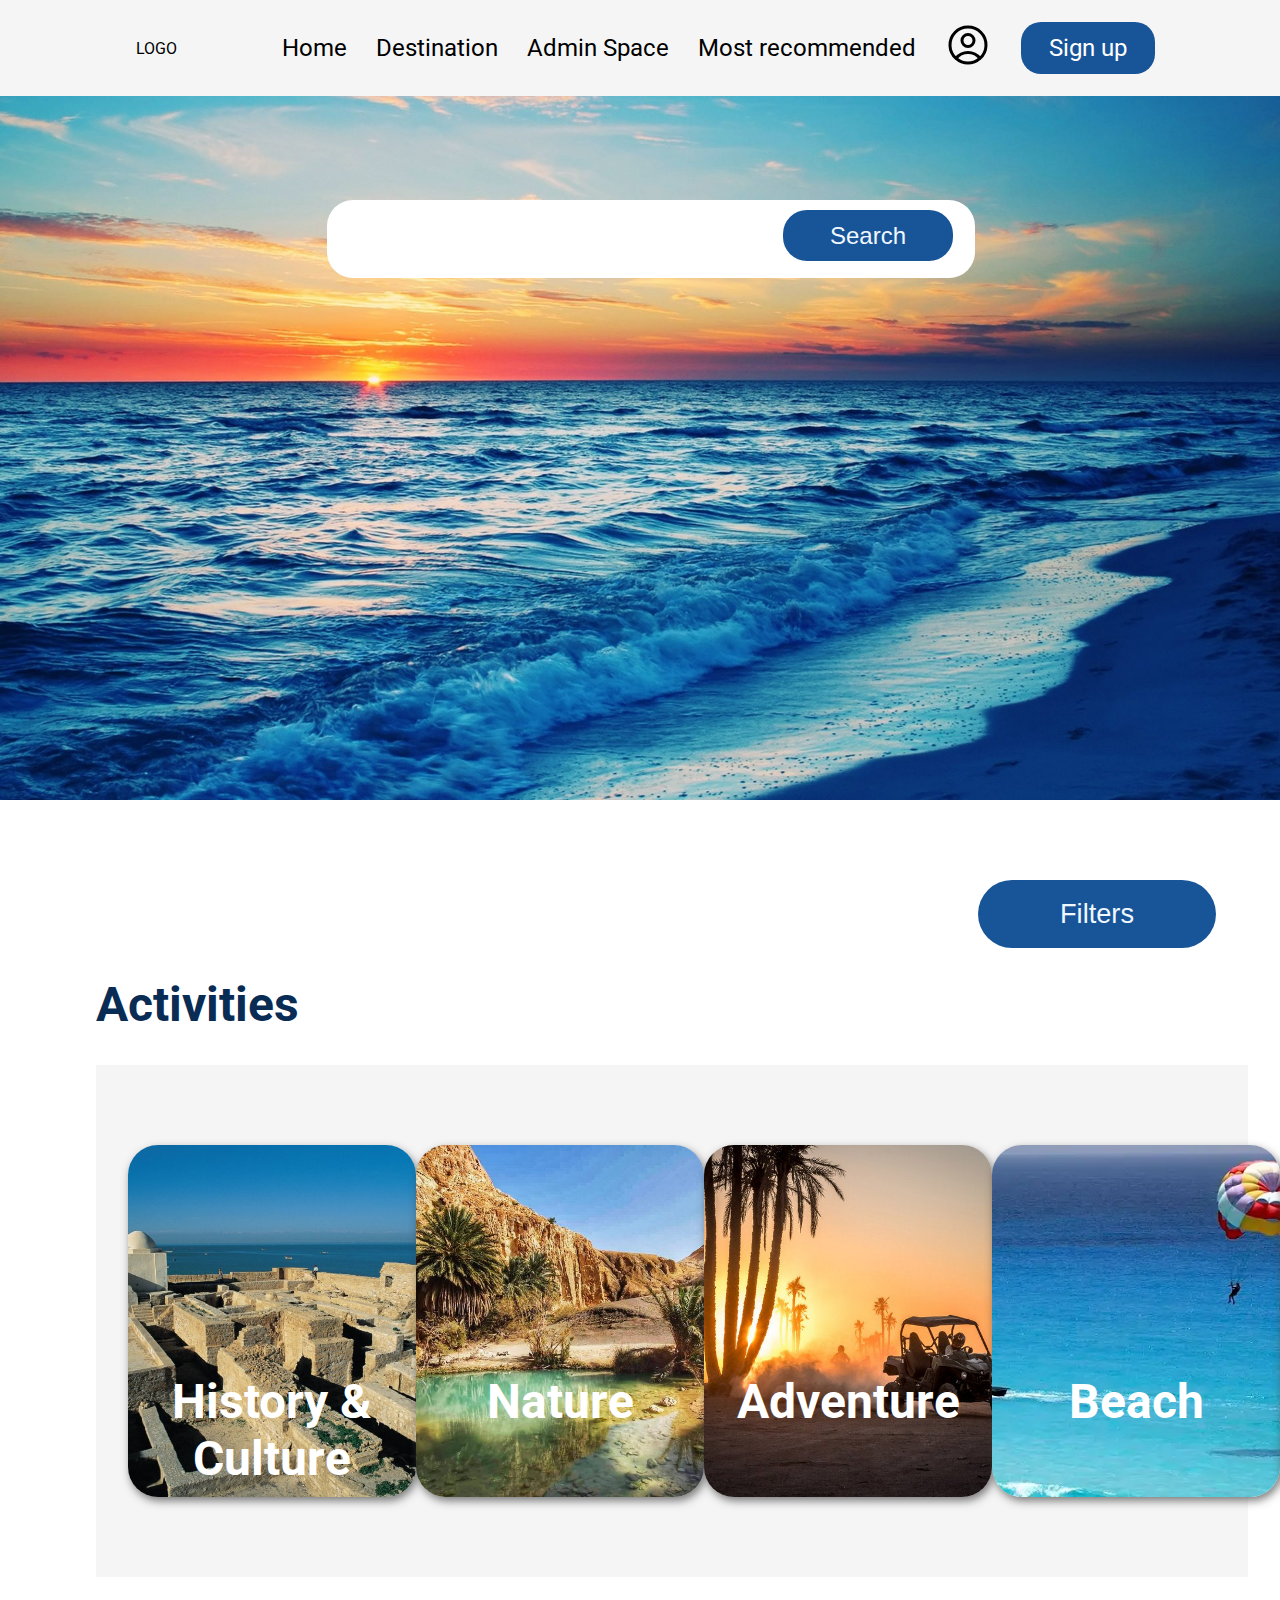
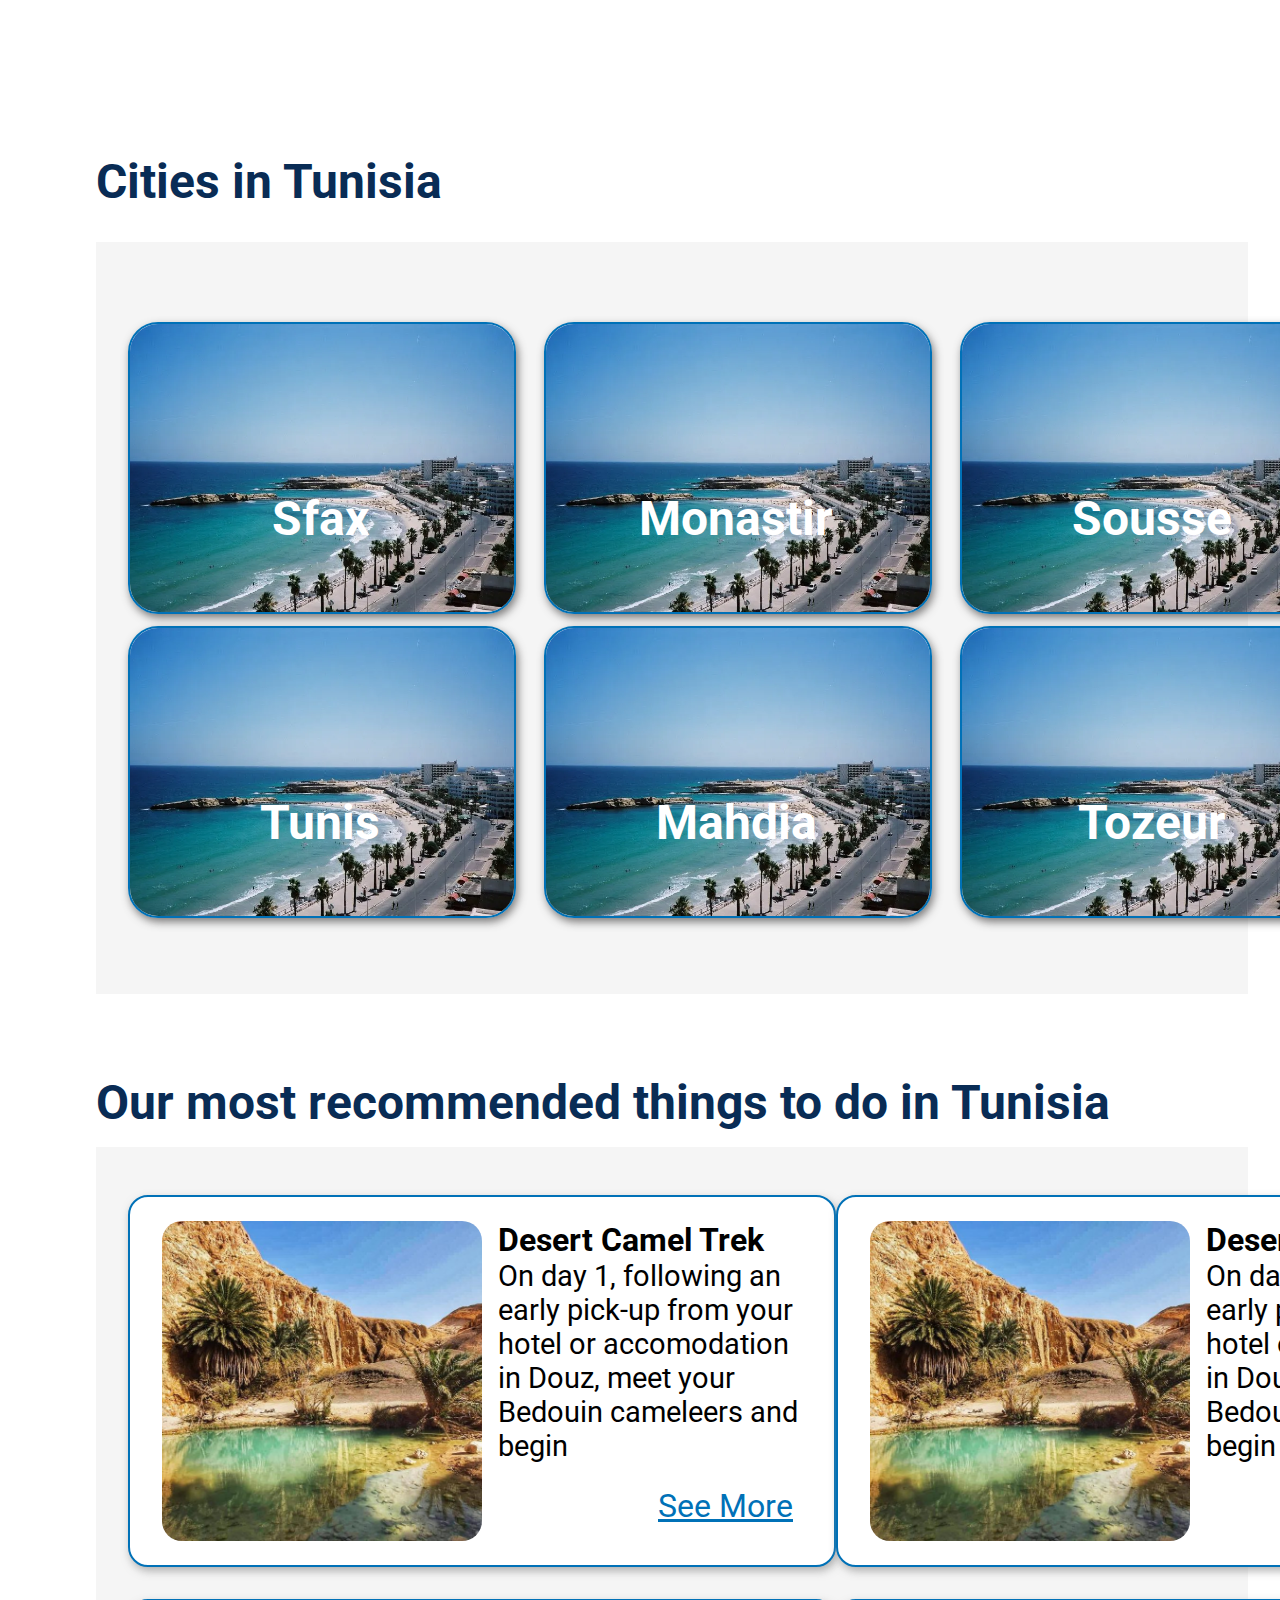
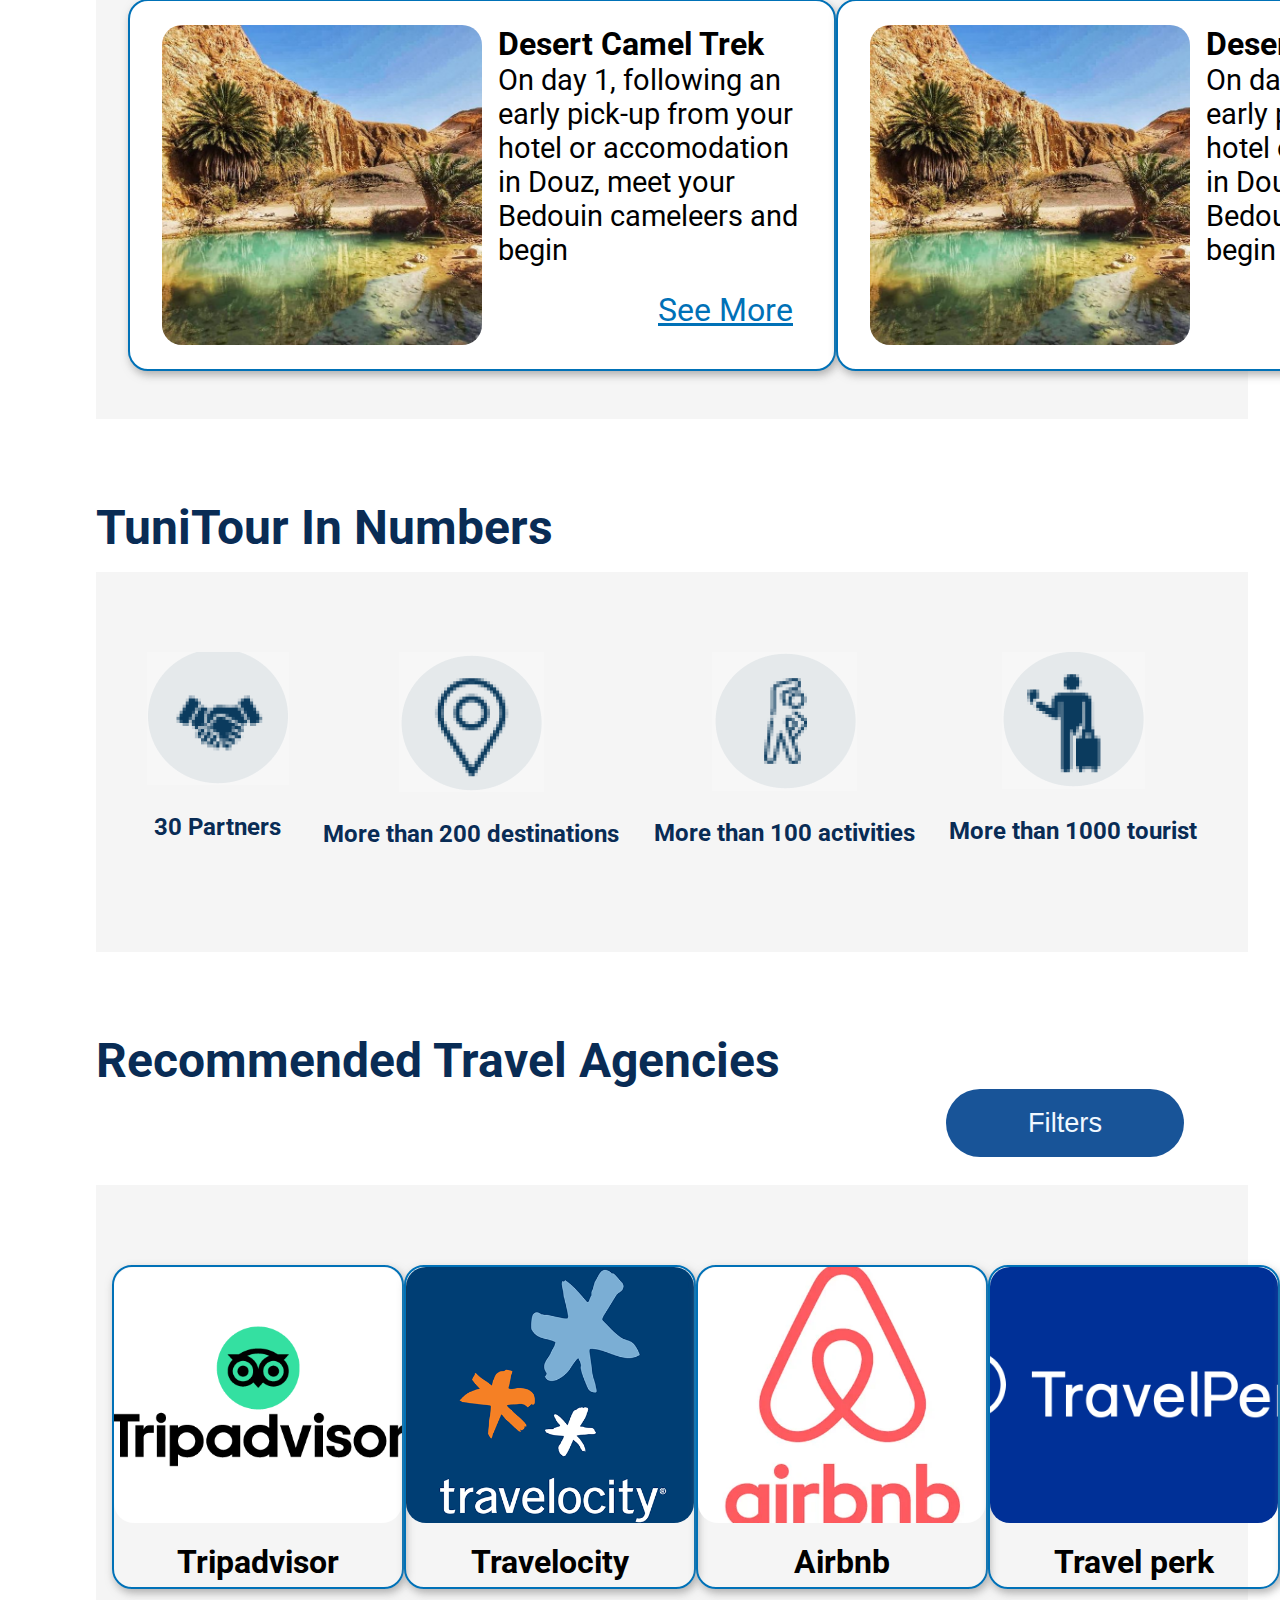
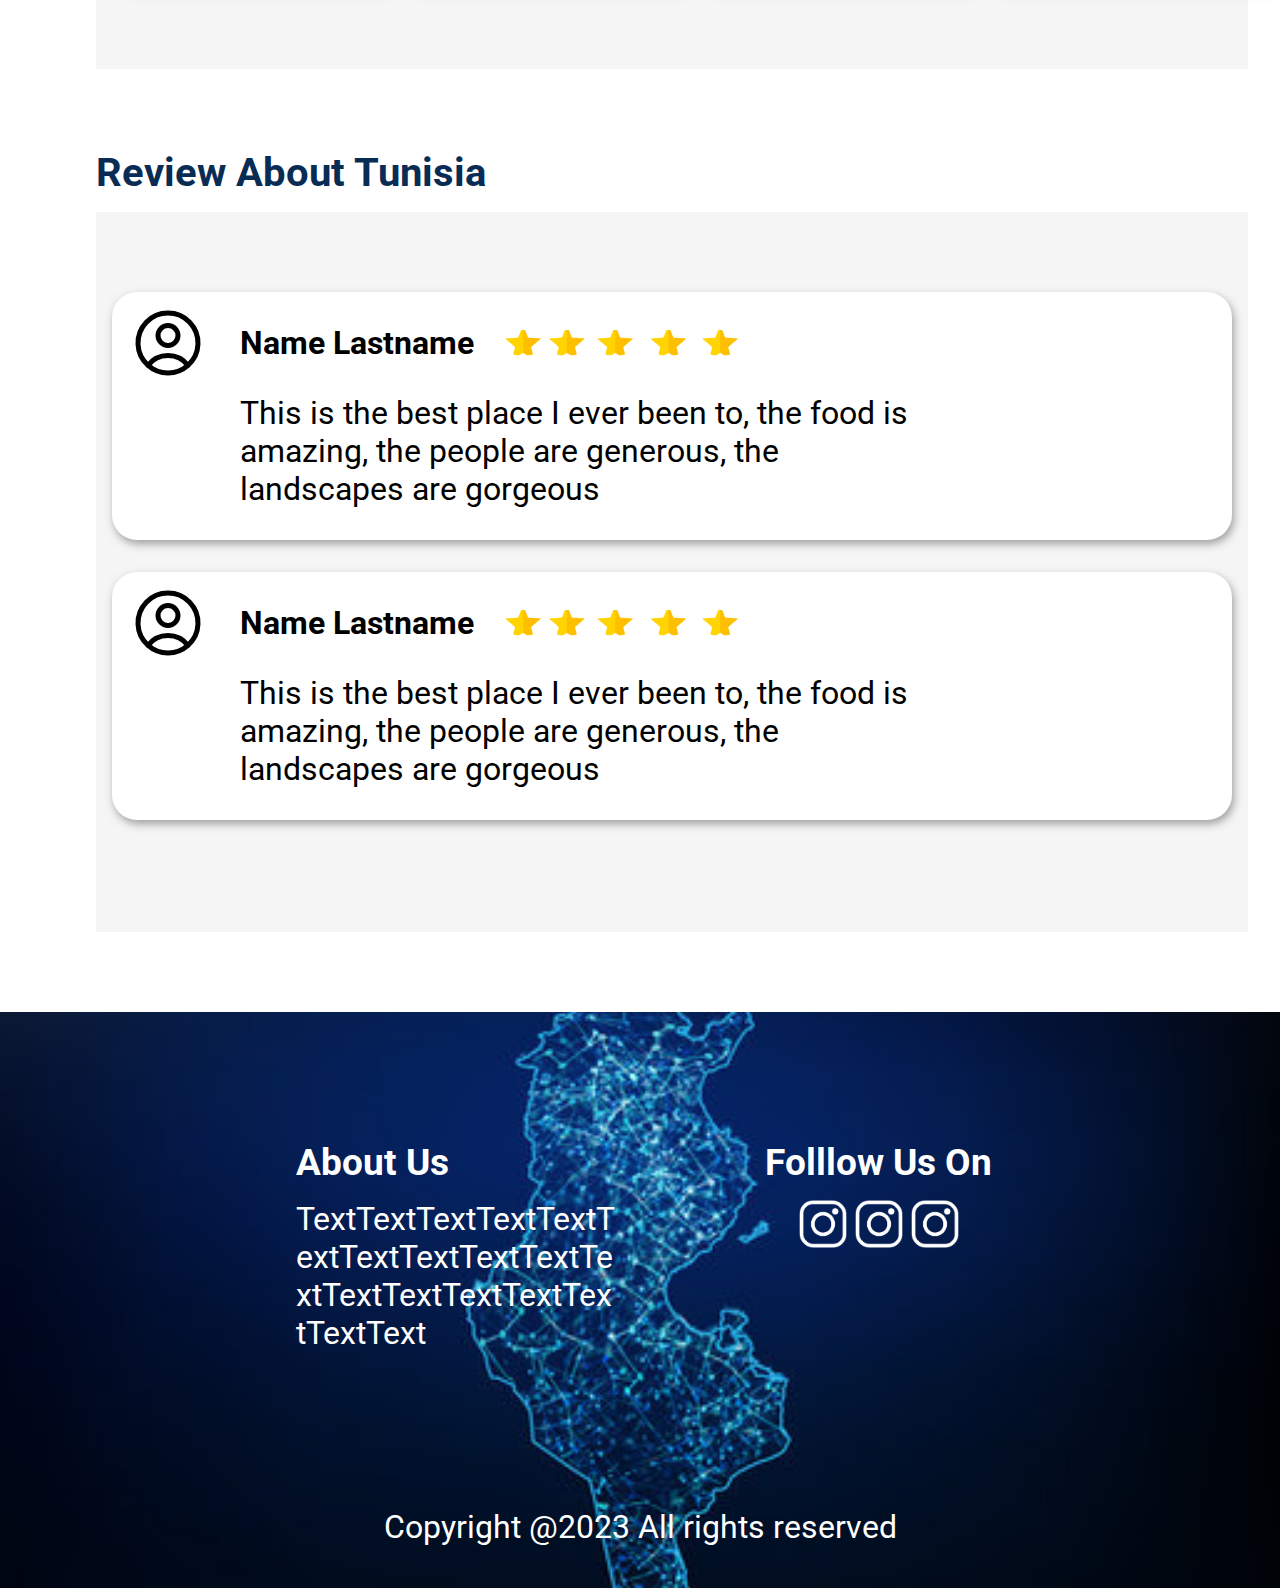
<file: index.html>
<!DOCTYPE html>
<html lang="en">
<head>
    <meta charset="UTF-8">
    <meta http-equiv="X-UA-Compatible" content="IE=edge">
    <meta name="viewport" content="width=device-width, initial-scale=1.0">
    <link rel="preconnect" href="https://fonts.googleapis.com">
    <link rel="preconnect" href="https://fonts.gstatic.com" crossorigin>
    <link href="https://fonts.googleapis.com/css2?family=Roboto&display=swap" rel="stylesheet">
    <link rel="stylesheet" href="shared.css">
    <link rel="stylesheet" href="style.css">
    <title>Home</title>
</head>
<body>
    <header>
        <ul id="logo"><li><a href="#">LOGO</a></li></ul>
        <ul id="header_options">
            <li><a href="#"> Home</a></li>
            <li><a href="#">Destination</a></li>
            <li><a href="#">Admin Space</a></li>
            <li><a href="#">Most recommended</a></li>
            <li>
                <a href="#">
                    <svg xmlns="http://www.w3.org/2000/svg" fill="none" viewBox="0 0 24 24" stroke-width="1.5" stroke="currentColor" class="w-6 h-6">
                        <path stroke-linecap="round" stroke-linejoin="round" d="M17.982 18.725A7.488 7.488 0 0012 15.75a7.488 7.488 0 00-5.982 2.975m11.963 0a9 9 0 10-11.963 0m11.963 0A8.966 8.966 0 0112 21a8.966 8.966 0 01-5.982-2.275M15 9.75a3 3 0 11-6 0 3 3 0 016 0z" />
                    </svg>                          
                </a>
            </li>
            <li> <a href="#" id="signUp"> Sign up</a></li>
        </ul>
    </header>
    <main>
        <section id="main_pic">
            <section id="search"> 
                <input type="text">
                <button>Search</button>
            </section>
        </section>
        <section><button id="activities_button">Filters</button></section>
        <section id="activities">
            <h1>Activities</h1>
            <ul id="activities_options">
                <li class="act_op"> 
                    <a href="#">
                        <img src="/pics/history.jpg" alt="history">
                        <p class="act_descpription">History & Culture</p>
                    </a>
                </li>
                <li class="act_op">
                    <a href="#">
                        <img src="/pics/nature.jpeg" alt="history">
                        <p class="act_descpription">Nature</p>
                    </a>
                </li>
                <li class="act_op">
                    <a href="#">
                        <img src="/pics/adventure.jpg" alt="history">
                        <p class="act_descpription">Adventure</p>
                    </a>
                </li>
                <li class="act_op">
                    <a href="#">
                        <img src="/pics/beach.webp" alt="history">
                        <p class="act_descpription">Beach</p>
                    </a>
                </li>
                <li class="act_op">
                    <a href="#">
                        <img src="/pics/museum.jpg" alt="history">
                        <p class="act_descpription">Museum</p>
                    </a>
                </li>
            </ul>
        </section>
        <section id="cities">
            <h1>Cities in Tunisia</h1>
            <ul id="cities_options">
                <li class="city_op">
                    <a href="#">
                        <img src="pics/monastir.webp" alt="history">
                        <p class="act_descpription">Sfax</p>
                    </a>
                </li>
                <li class="city_op">
                    <a href="#">
                        <img src="pics/monastir.webp" alt="history">
                        <p class="act_descpription">Monastir</p>
                    </a>
                </li>
                <li class="city_op">
                    <a href="#">
                        <img src="pics/monastir.webp" alt="history">
                        <p class="act_descpription">Sousse</p>
                    </a>
                </li>
                <li class="city_op">
                    <a href="#">
                        <img src="pics/monastir.webp" alt="history">
                        <p class="act_descpription">Bizerte</p>
                    </a>
                </li>
                <li class="city_op">
                    <a href="#">
                        <img src="pics/monastir.webp" alt="history">
                        <p class="act_descpription">Tunis</p>
                    </a>
                </li>
                <li class="city_op">
                    <a href="#">
                        <img src="pics/monastir.webp" alt="history">
                        <p class="act_descpription">Mahdia</p>
                    </a>
                </li>
                <li class="city_op">
                    <a href="#">
                        <img src="pics/monastir.webp" alt="history">
                        <p class="act_descpription">Tozeur</p>
                    </a>
                </li>
                <li class="city_op">
                    <a href="#">
                        <img src="pics/monastir.webp" alt="history">
                        <p class="act_descpription">Gabes</p>
                    </a>
                </li>

            </ul>
        </section>
        <section id="recommendations">
            <h1>Our most recommended things to do in Tunisia</h1>
            <ul id="recommended_options">
                <li class="rec_op">
                    <img src="/pics/nature.jpeg" alt="recommended_activity">
                    <div class="rec_op_descp">
                        <div>
                            <h2>Desert Camel Trek</h2>
                            <p>On day 1, following an early pick-up from your hotel or accomodation in Douz, meet your Bedouin cameleers and begin</p>
                        </div>
                        <div class="see_more"><a href="#">See More</a></div>
                    </div>
                </li>
                <li class="rec_op">
                    <img src="/pics/nature.jpeg" alt="recommended_activity">
                    <div class="rec_op_descp">
                        <div>
                            <h2>Desert Camel Trek</h2>
                            <p>On day 1, following an early pick-up from your hotel or accomodation in Douz, meet your Bedouin cameleers and begin</p>
                        </div>
                        <div class="see_more"><a href="#">See More</a></div>
                    </div>
                </li>
                <li class="rec_op">
                    <img src="/pics/nature.jpeg" alt="recommended_activity">
                    <div class="rec_op_descp">
                        <div>
                            <h2>Desert Camel Trek</h2>
                            <p>On day 1, following an early pick-up from your hotel or accomodation in Douz, meet your Bedouin cameleers and begin</p>
                        </div>
                        <div class="see_more"><a href="#">See More</a></div>
                    </div>
                </li>
                <li class="rec_op">
                    <img src="/pics/nature.jpeg" alt="recommended_activity">
                    <div class="rec_op_descp">
                        <div>
                            <h2>Desert Camel Trek</h2>
                            <p>On day 1, following an early pick-up from your hotel or accomodation in Douz, meet your Bedouin cameleers and begin</p>
                        </div>
                        <div class="see_more"><a href="#">See More</a></div>
                    </div>
                </li>
            </ul>
        </section>
        <section id="numbers">
            <h1>TuniTour In Numbers</h1>
            <ul id="tunitour">
                <li>
                    <img src="/pics/partnerPNG.PNG" alt="partner_logo">
                    <p>30 Partners</p>
                </li>
                <li>
                    <img src="/pics/adress.PNG" alt="destonation_logo">
                    <p>More than 200 destinations</p>
                </li>
                <li>
                    <img src="/pics/activity.PNG" alt="activity_logo">
                    <p>More than 100 activities</p>
                </li>
                <li>
                    <img src="/pics/tourist.PNG" alt="tourist_logo">
                    <p>More than 1000 tourist</p>
                </li>
                
            </ul>
        </section>
        <section id="rec_travel_agencies">
            <h1>Recommended Travel Agencies</h1>
            <section><button id="activities_button">Filters</button></section>
            <ul id="travel_agencies_options">
                <li class="travel_agencies_op">
                    <a href="#">
                        <img src="/pics/tripAdvisor.png" alt="tripAdvisor">
                        <p>Tripadvisor</p>
                    </a>
                </li>
                <li class="travel_agencies_op">
                    <a href="#">
                        <img src="/pics/travelocity.png" alt="Travelocity">
                        <p>Travelocity</p>
                    </a>
                </li>
                <li class="travel_agencies_op">
                    <a href="#">
                        <img src="/pics/airbnb.webp" alt="Airbnb">
                        <p>Airbnb</p>
                    </a>
                </li>
                <li class="travel_agencies_op">
                    <a href="#">
                        <img src="/pics/travelPerk.png" alt="Travel_perk">
                        <p>Travel perk</p>
                    </a>
                </li>
                <li class="travel_agencies_op">
                    <a href="#">
                        <img src="/pics/kayak.jpg" alt="Kayak">
                        <p>Kayak</p>
                    </a>
                </li>
            </ul>
        </section>
        <section id="review">
            <h1>Review About Tunisia</h1>
            <ul id="review_comments">
                <li class="review_comment">
                    <div class="user_inf">
                        <svg xmlns="http://www.w3.org/2000/svg" fill="none" viewBox="0 0 24 24" stroke-width="1.5" stroke="currentColor" class="w-6 h-6">
                            <path stroke-linecap="round" stroke-linejoin="round" d="M17.982 18.725A7.488 7.488 0 0012 15.75a7.488 7.488 0 00-5.982 2.975m11.963 0a9 9 0 10-11.963 0m11.963 0A8.966 8.966 0 0112 21a8.966 8.966 0 01-5.982-2.275M15 9.75a3 3 0 11-6 0 3 3 0 016 0z" />
                        </svg>    
                        <p>Name Lastname</p> 
                        <img src="/pics/stars.PNG" alt="stars">
                    </div>
                    <div class="rev_desc">
                        <p>This is the best place I ever been to, the food is amazing, the people are generous, the landscapes are gorgeous</p>
                    </div>
                </li>
                <li class="review_comment">
                    <div class="user_inf">
                        <svg xmlns="http://www.w3.org/2000/svg" fill="none" viewBox="0 0 24 24" stroke-width="1.5" stroke="currentColor" class="w-6 h-6">
                            <path stroke-linecap="round" stroke-linejoin="round" d="M17.982 18.725A7.488 7.488 0 0012 15.75a7.488 7.488 0 00-5.982 2.975m11.963 0a9 9 0 10-11.963 0m11.963 0A8.966 8.966 0 0112 21a8.966 8.966 0 01-5.982-2.275M15 9.75a3 3 0 11-6 0 3 3 0 016 0z" />
                        </svg>    
                        <p>Name Lastname</p> 
                        <img src="/pics/stars.PNG" alt="stars">
                    </div>
                    <div class="rev_desc">
                        <p>This is the best place I ever been to, the food is amazing, the people are generous, the landscapes are gorgeous</p>
                    </div>
                </li>
            </ul>
        </section>
    </main>
    <footer>
        <ul>
            <li id="about_us">
                <h3>About Us</h3>
                <p>TextTextTextTextTextTextTextTextTextTextTextTextTextTextTextTextTextText</p>
            </li>
            <li id="Folllow">
                <h3>Folllow Us On</h3>
                <img src="/pics/insta.png" alt="">
                <img src="/pics/insta.png" alt="">
                <img src="/pics/insta.png" alt="">
            </li>
        </ul>
        <div id="Copyright">Copyright @2023 All rights reserved</div>
    </footer>
    
</body>
</html>
</file>
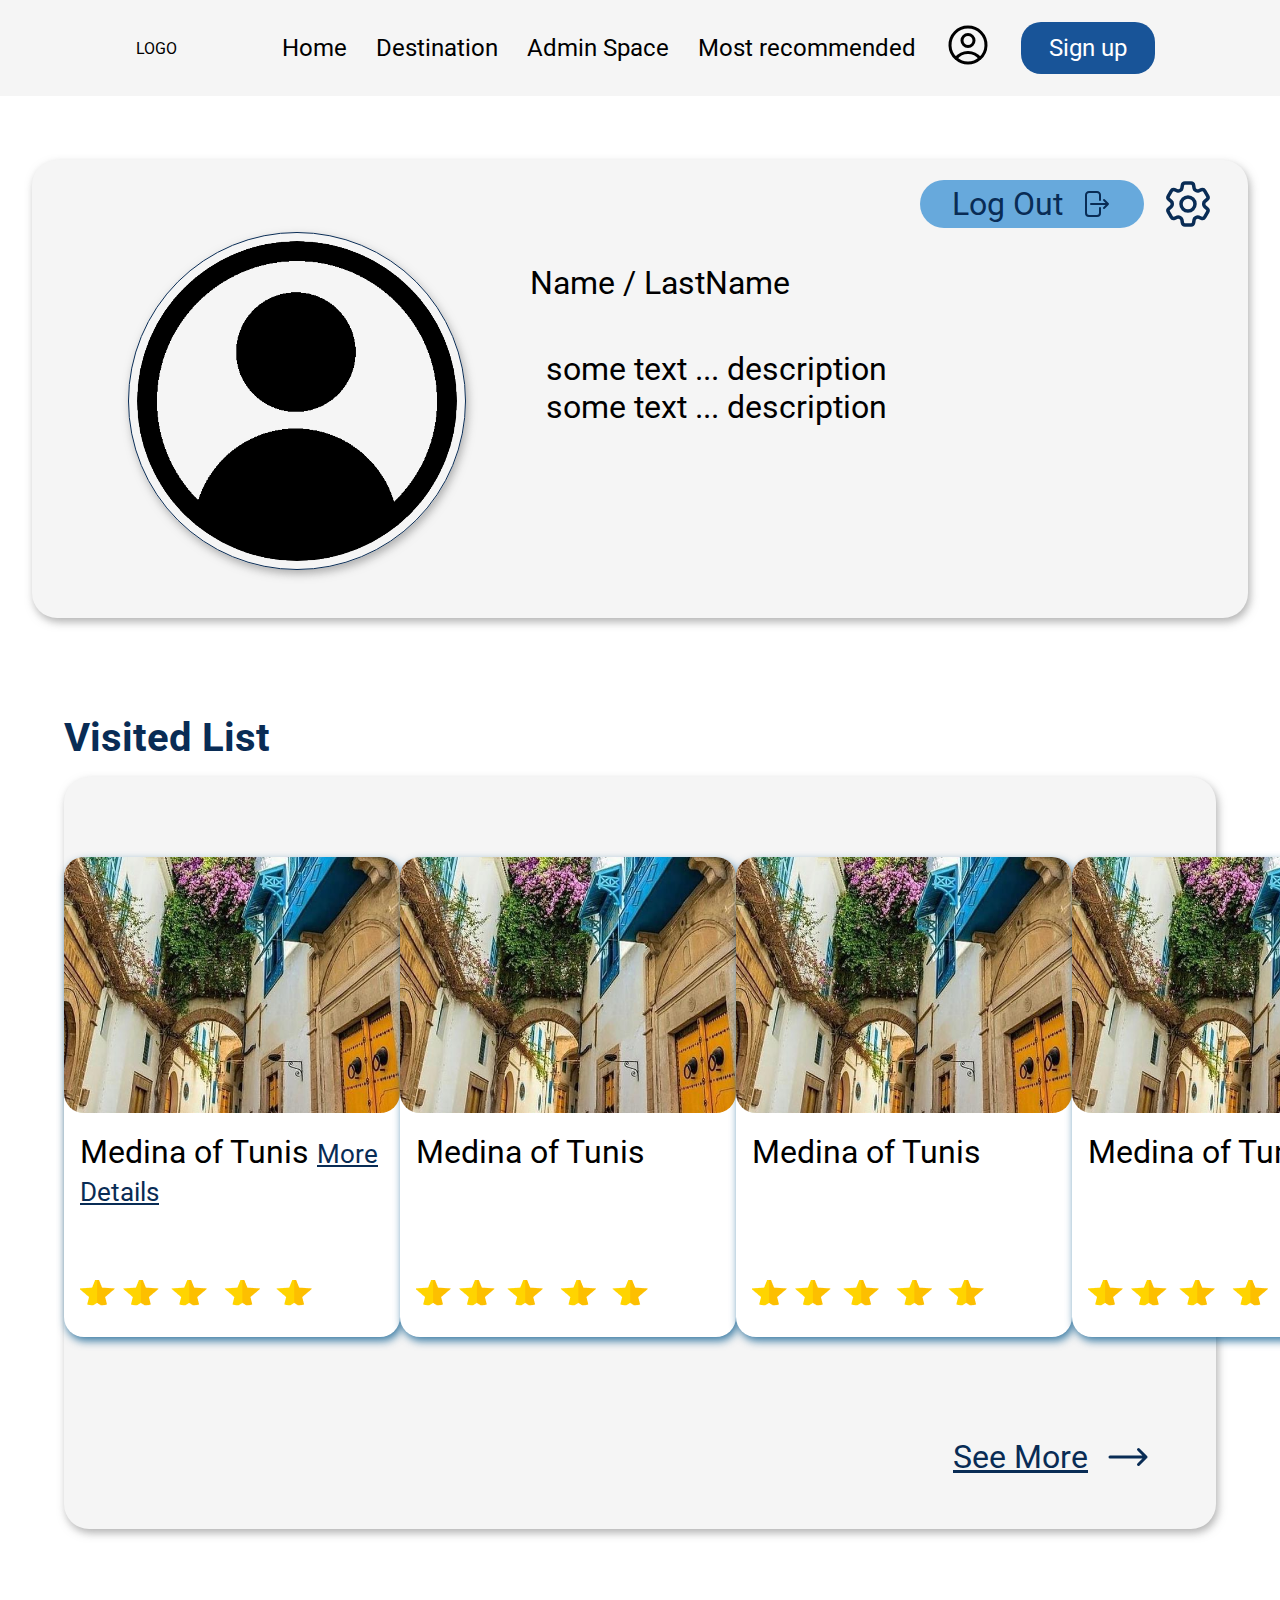
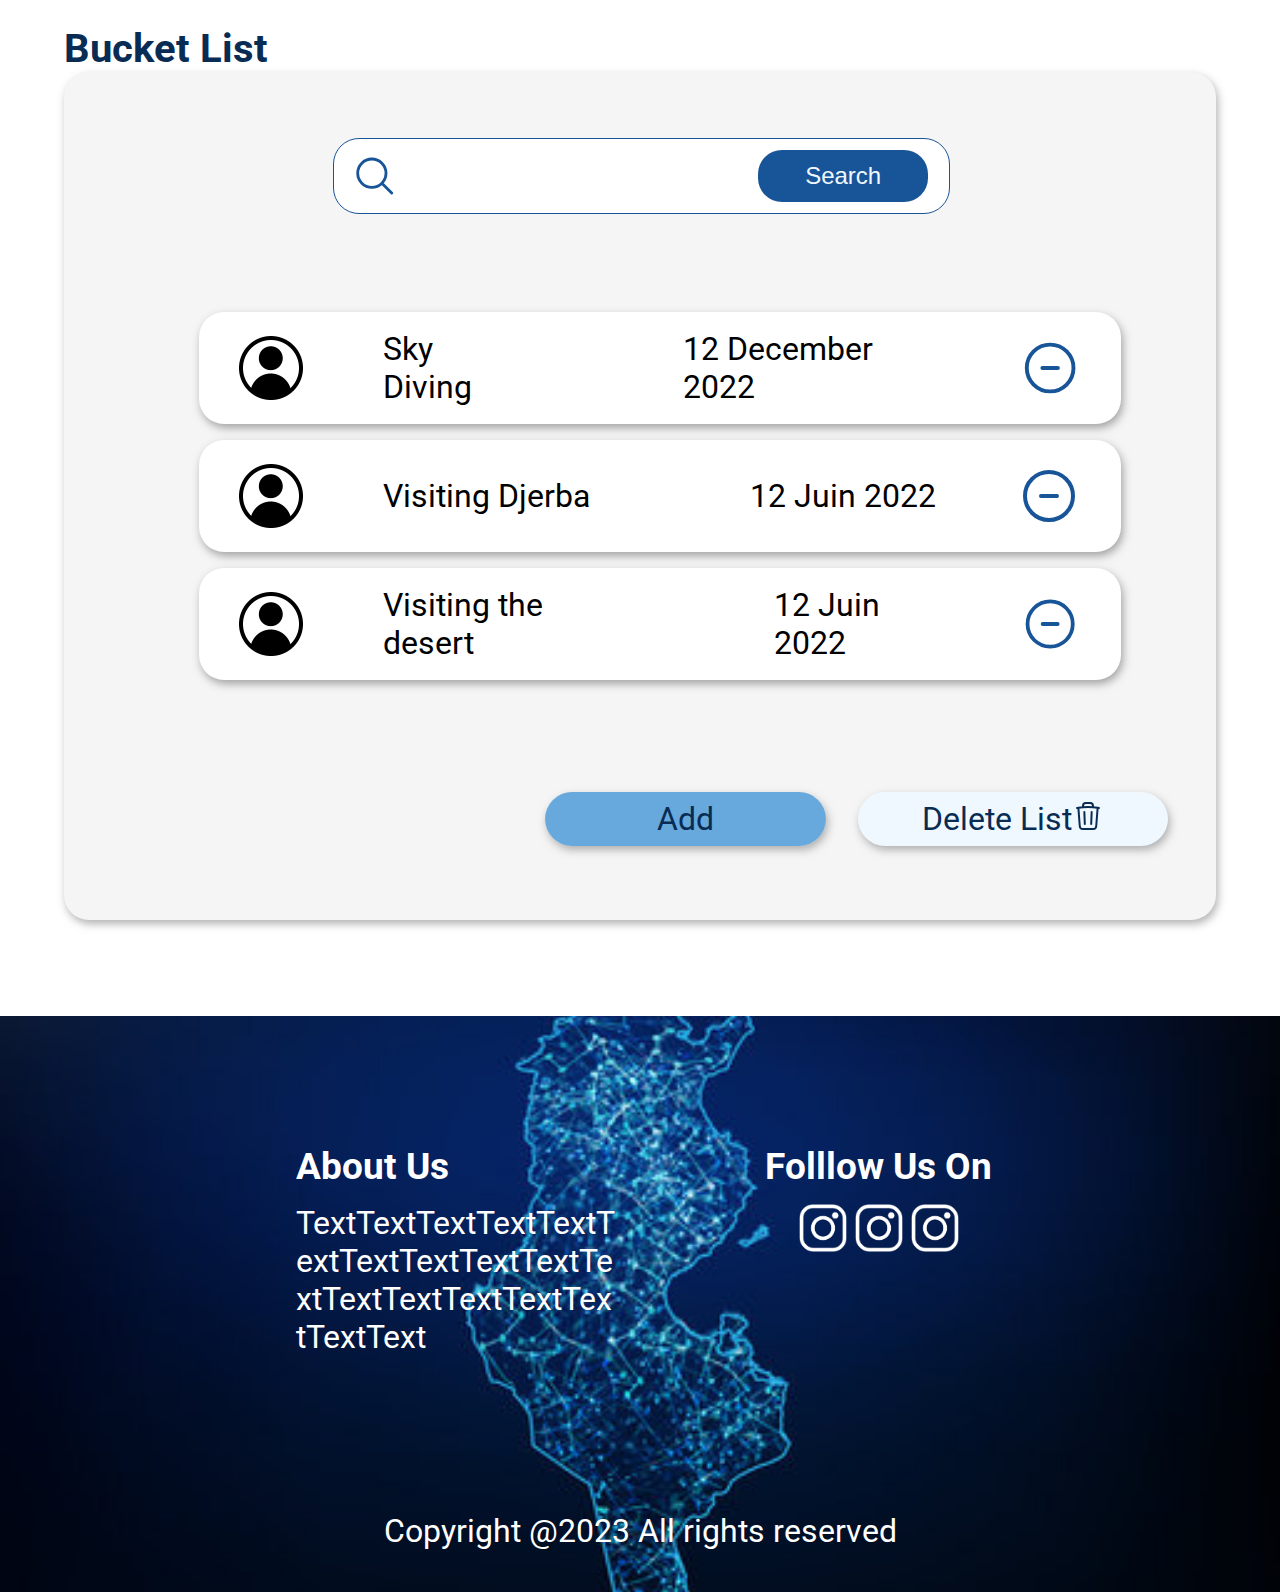
<file: account.html>
<!DOCTYPE html>
<html lang="en">
<head>
    <meta charset="UTF-8">
    <meta http-equiv="X-UA-Compatible" content="IE=edge">
    <meta name="viewport" content="width=device-width, initial-scale=1.0">
    <link rel="preconnect" href="https://fonts.googleapis.com">
    <link rel="preconnect" href="https://fonts.gstatic.com" crossorigin>
    <link href="https://fonts.googleapis.com/css2?family=Roboto&display=swap" rel="stylesheet">
    <link rel="stylesheet" href="shared.css">
    <link rel="stylesheet" href="account.css">
    <title>Account</title>
</head>
<body>
    <header>
        <ul id="logo"><li><a href="#">LOGO</a></li></ul>
        <ul id="header_options">
            <li><a href="#"> Home</a></li>
            <li><a href="#">Destination</a></li>
            <li><a href="#">Admin Space</a></li>
            <li><a href="#">Most recommended</a></li>
            <li>
                <a href="#">
                    <svg xmlns="http://www.w3.org/2000/svg" fill="none" viewBox="0 0 24 24" stroke-width="1.5" stroke="currentColor" class="w-6 h-6">
                        <path stroke-linecap="round" stroke-linejoin="round" d="M17.982 18.725A7.488 7.488 0 0012 15.75a7.488 7.488 0 00-5.982 2.975m11.963 0a9 9 0 10-11.963 0m11.963 0A8.966 8.966 0 0112 21a8.966 8.966 0 01-5.982-2.275M15 9.75a3 3 0 11-6 0 3 3 0 016 0z" />
                    </svg>                          
                </a>
            </li>
            <li> <a href="#" id="signUp"> Sign up</a></li>
        </ul>
    </header>
    <main>
        <section id="Space"></section>
        <section id="user_info">
            <section id="log_out-settings">
                <a href="#">
                    <p> Log Out </p>
                    <svg xmlns="http://www.w3.org/2000/svg" fill="none" viewBox="0 0 24 24" stroke-width="1.5" stroke="currentColor" class="w-6 h-6">
                        <path stroke-linecap="round" stroke-linejoin="round" d="M15.75 9V5.25A2.25 2.25 0 0013.5 3h-6a2.25 2.25 0 00-2.25 2.25v13.5A2.25 2.25 0 007.5 21h6a2.25 2.25 0 002.25-2.25V15m3 0l3-3m0 0l-3-3m3 3H9" />
                    </svg>                      
                </a>
                <svg xmlns="http://www.w3.org/2000/svg" fill="none" viewBox="0 0 24 24" stroke-width="1.5" stroke="currentColor" class="w-6 h-6">
                    <path stroke-linecap="round" stroke-linejoin="round" d="M9.594 3.94c.09-.542.56-.94 1.11-.94h2.593c.55 0 1.02.398 1.11.94l.213 1.281c.063.374.313.686.645.87.074.04.147.083.22.127.324.196.72.257 1.075.124l1.217-.456a1.125 1.125 0 011.37.49l1.296 2.247a1.125 1.125 0 01-.26 1.431l-1.003.827c-.293.24-.438.613-.431.992a6.759 6.759 0 010 .255c-.007.378.138.75.43.99l1.005.828c.424.35.534.954.26 1.43l-1.298 2.247a1.125 1.125 0 01-1.369.491l-1.217-.456c-.355-.133-.75-.072-1.076.124a6.57 6.57 0 01-.22.128c-.331.183-.581.495-.644.869l-.213 1.28c-.09.543-.56.941-1.11.941h-2.594c-.55 0-1.02-.398-1.11-.94l-.213-1.281c-.062-.374-.312-.686-.644-.87a6.52 6.52 0 01-.22-.127c-.325-.196-.72-.257-1.076-.124l-1.217.456a1.125 1.125 0 01-1.369-.49l-1.297-2.247a1.125 1.125 0 01.26-1.431l1.004-.827c.292-.24.437-.613.43-.992a6.932 6.932 0 010-.255c.007-.378-.138-.75-.43-.99l-1.004-.828a1.125 1.125 0 01-.26-1.43l1.297-2.247a1.125 1.125 0 011.37-.491l1.216.456c.356.133.751.072 1.076-.124.072-.044.146-.087.22-.128.332-.183.582-.495.644-.869l.214-1.281z" />
                    <path stroke-linecap="round" stroke-linejoin="round" d="M15 12a3 3 0 11-6 0 3 3 0 016 0z" />
                </svg>
                  
            </section>

            <section id="info">
                <img src="/pics/account-icon-5.jpg" alt="user">  
                <section>
                    <p>Name / LastName</p>
                    <p id="info_descp">some text ... description some text ... description</p>
                </section>
            </section>
        </section>
        <section id="visited_list">
            <h2>Visited List</h2>
            <section id="visited_list_sec">
                <ul id="user_activities_options">
                    <li class="arrow">
                        <svg xmlns="http://www.w3.org/2000/svg" fill="none" viewBox="0 0 24 24" stroke-width="1.5" stroke="currentColor" class="w-6 h-6">
                            <path stroke-linecap="round" stroke-linejoin="round" d="M15.75 19.5L8.25 12l7.5-7.5" />
                        </svg>                      
                    </li>
                    <li class="user_act">
                        <a href="#">
                            <img class="user_act_img" src="/pics/medina.jpg" alt="tripAdvisor">
                            <p>Medina of Tunis  <a href="#" id="more_details"> More Details</a></p>
                            <img class="stars" src="/pics/stars.PNG" alt="">
                        </a>
                    </li>   
                    <li class="user_act">
                        <a href="#">
                            <img class="user_act_img" src="/pics/medina.jpg" alt="tripAdvisor">
                            <p>Medina of Tunis </p>
                            <img class="stars" src="/pics/stars.PNG" alt="">
                        </a>
                    </li>     
                    <li class="user_act">
                        <a href="#">
                            <img class="user_act_img" src="/pics/medina.jpg" alt="tripAdvisor">
                            <p>Medina of Tunis </p>
                            <img class="stars" src="/pics/stars.PNG" alt="">
                        </a>
                    </li>     
                    <li class="user_act">
                        <a href="#">
                            <img  class="user_act_img" src="/pics/medina.jpg" alt="tripAdvisor">
                            <p>Medina of Tunis </p>
                            <img class="stars" src="/pics/stars.PNG" alt="">
                        </a>
                    </li>  
                    <li class="arrow">
                        <svg xmlns="http://www.w3.org/2000/svg" fill="none" viewBox="0 0 24 24" stroke-width="1.5" stroke="currentColor" class="w-6 h-6">
                            <path stroke-linecap="round" stroke-linejoin="round" d="M8.25 4.5l7.5 7.5-7.5 7.5" />
                        </svg>                                           
                    </li>            
                </ul>
                <section id="see_more">
                    <a href="#">
                        <p> See More</p>
                        <svg xmlns="http://www.w3.org/2000/svg" fill="none" viewBox="0 0 24 24" stroke-width="1.5" stroke="currentColor" class="w-6 h-6">
                            <path stroke-linecap="round" stroke-linejoin="round" d="M17.25 8.25L21 12m0 0l-3.75 3.75M21 12H3" />
                        </svg>   
                    </a>               
                </section>
            </section>
        </section>
        <section id="bucket_list">
            <h2>Bucket List</h2>
            <section id="bucket_list_sec">
                <section id="search"> 
                    <svg xmlns="http://www.w3.org/2000/svg" fill="none" viewBox="0 0 24 24" stroke-width="1.5" stroke="currentColor" class="w-6 h-6">
                        <path stroke-linecap="round" stroke-linejoin="round" d="M21 21l-5.197-5.197m0 0A7.5 7.5 0 105.196 5.196a7.5 7.5 0 0010.607 10.607z" />
                    </svg>                      
                    <input type="text">
                    <button>Search</button>
                </section>
                <section id="bucket_list_items_sec">
                    <ul id="bucket_list_items">
                        <li class="bucket_list_item">
                            <div>
                            <img src="/pics/account-icon-5.jpg" alt="user">
                            <p>Sky Diving</p>
                            <p>12 December 2022</p>
                            </div>
                            <svg xmlns="http://www.w3.org/2000/svg" fill="none" viewBox="0 0 24 24" stroke-width="1.5" stroke="currentColor" class="w-6 h-6">
                                <path stroke-linecap="round" stroke-linejoin="round" d="M15 12H9m12 0a9 9 0 11-18 0 9 9 0 0118 0z" />
                            </svg>       
                        </li>
                        <li class="bucket_list_item">
                            <div>
                            <img src="/pics/account-icon-5.jpg" alt="user">
                            <p>Visiting Djerba</p>
                            <p>12 Juin 2022</p>
                            </div>
                            <svg xmlns="http://www.w3.org/2000/svg" fill="none" viewBox="0 0 24 24" stroke-width="1.5" stroke="currentColor" class="w-6 h-6">
                                <path stroke-linecap="round" stroke-linejoin="round" d="M15 12H9m12 0a9 9 0 11-18 0 9 9 0 0118 0z" />
                            </svg>       
                        </li>
                        <li class="bucket_list_item">
                            <div>
                            <img src="/pics/account-icon-5.jpg" alt="user">
                            <p>Visiting the desert</p>
                            <p>12 Juin 2022</p>
                            </div>
                            <svg xmlns="http://www.w3.org/2000/svg" fill="none" viewBox="0 0 24 24" stroke-width="1.5" stroke="currentColor" class="w-6 h-6">
                                <path stroke-linecap="round" stroke-linejoin="round" d="M15 12H9m12 0a9 9 0 11-18 0 9 9 0 0118 0z" />
                            </svg>       
                        </li>
                    </ul>
                </section>
                <section>
                    <div id="button">
                        <a id="submit" href="#">Add</a>
                        <a id="clear" href="#">
                            <p>Delete List</p>
                            <svg xmlns="http://www.w3.org/2000/svg" fill="none" viewBox="0 0 24 24" stroke-width="1.5" stroke="currentColor" class="w-6 h-6">
                                <path stroke-linecap="round" stroke-linejoin="round" d="M14.74 9l-.346 9m-4.788 0L9.26 9m9.968-3.21c.342.052.682.107 1.022.166m-1.022-.165L18.16 19.673a2.25 2.25 0 01-2.244 2.077H8.084a2.25 2.25 0 01-2.244-2.077L4.772 5.79m14.456 0a48.108 48.108 0 00-3.478-.397m-12 .562c.34-.059.68-.114 1.022-.165m0 0a48.11 48.11 0 013.478-.397m7.5 0v-.916c0-1.18-.91-2.164-2.09-2.201a51.964 51.964 0 00-3.32 0c-1.18.037-2.09 1.022-2.09 2.201v.916m7.5 0a48.667 48.667 0 00-7.5 0" />
                            </svg>                              
                        </a>
                    </div>
                </section>
            </section>
        </section>
    </main>
    <footer>
        <ul>
            <li id="about_us">
                <h3>About Us</h3>
                <p>TextTextTextTextTextTextTextTextTextTextTextTextTextTextTextTextTextText</p>
            </li>
            <li id="Folllow">
                <h3>Folllow Us On</h3>
                <img src="/pics/insta.png" alt="">
                <img src="/pics/insta.png" alt="">
                <img src="/pics/insta.png" alt="">
            </li>
        </ul>
        <div id="Copyright">Copyright @2023 All rights reserved</div>
    </footer>
    
</body>
</html>
</file>
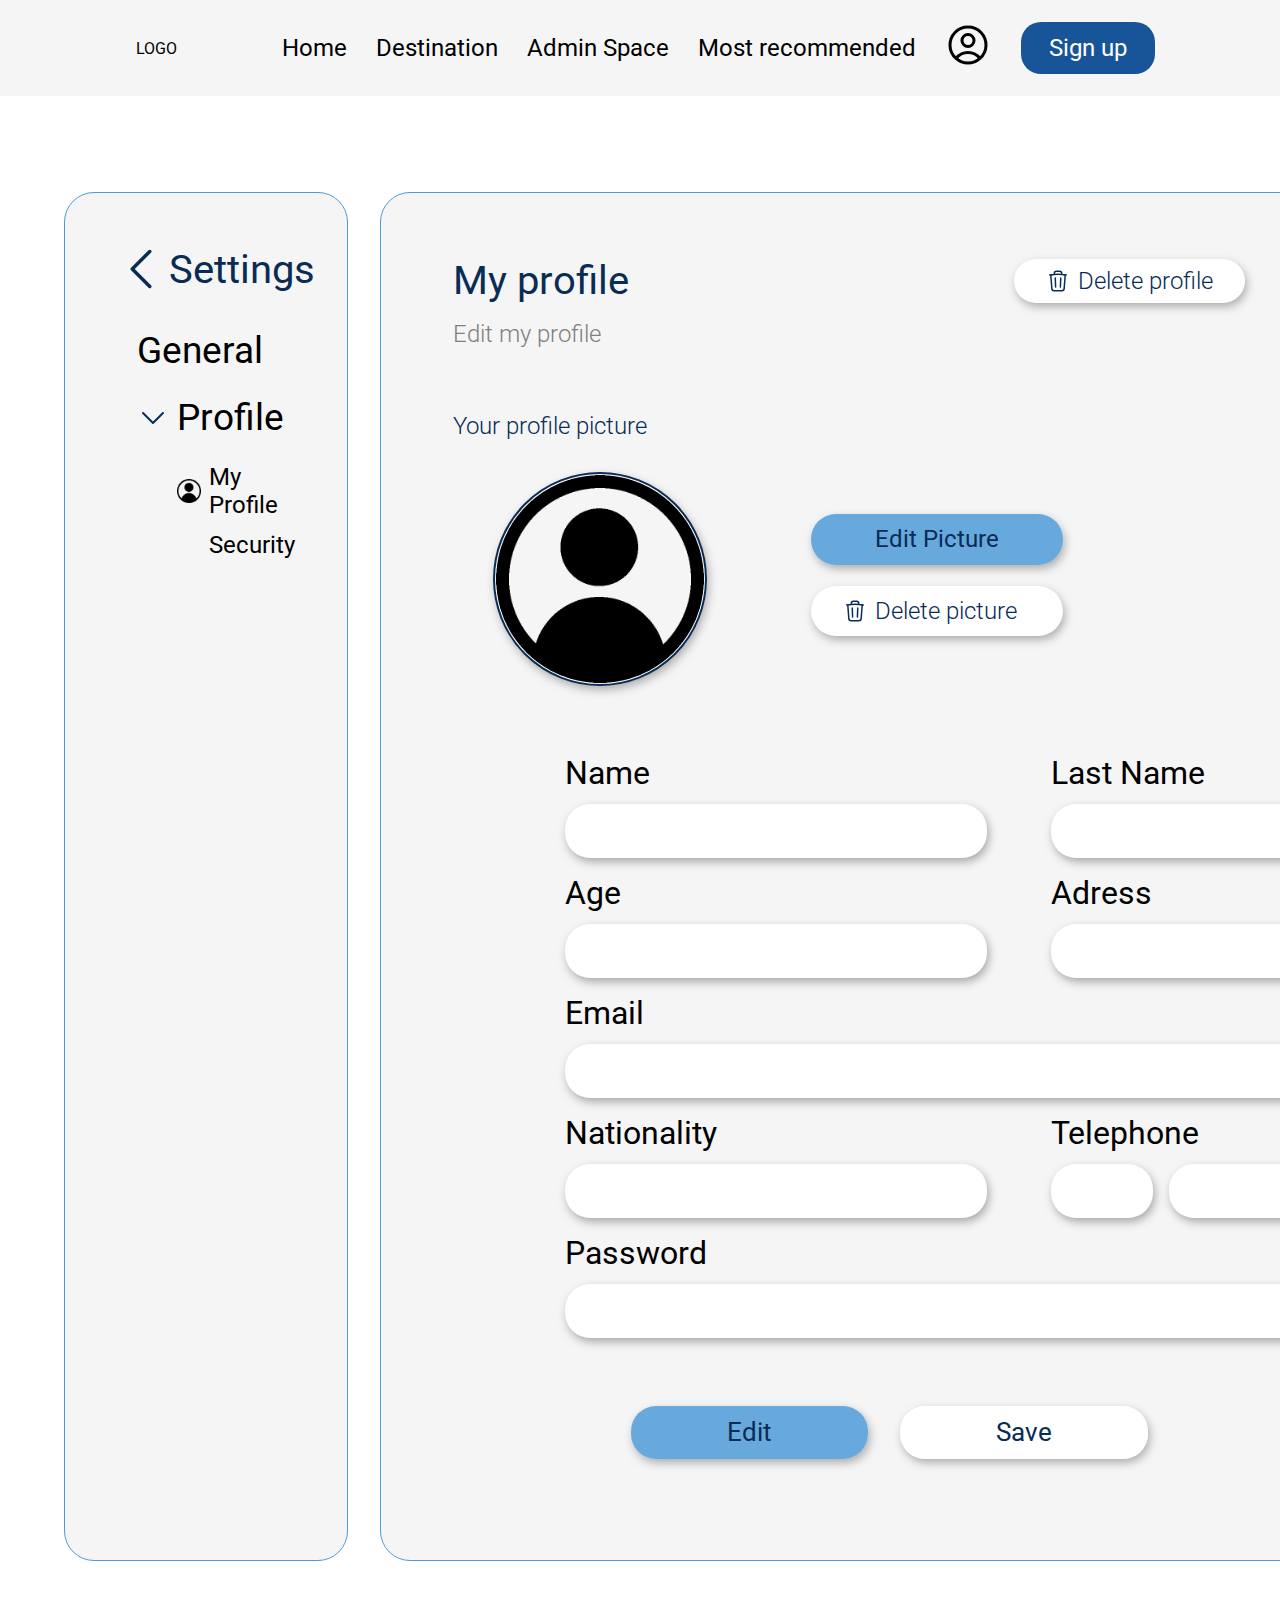
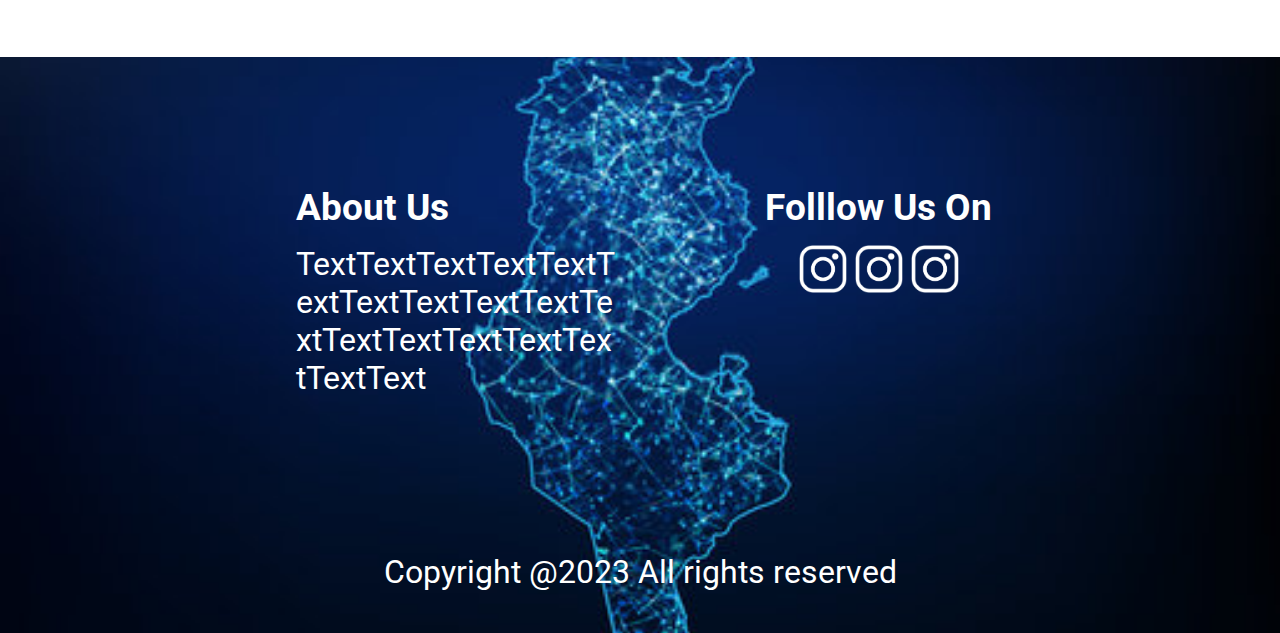
<file: edit_profile.html>
<!DOCTYPE html>
<html lang="en">
<head>
    <meta charset="UTF-8">
    <meta http-equiv="X-UA-Compatible" content="IE=edge">
    <meta name="viewport" content="width=device-width, initial-scale=1.0">
    <link rel="preconnect" href="https://fonts.googleapis.com">
    <link rel="preconnect" href="https://fonts.gstatic.com" crossorigin>
    <link href="https://fonts.googleapis.com/css2?family=Roboto&display=swap" rel="stylesheet">
    <link rel="stylesheet" href="shared.css">
    <link rel="stylesheet" href="edit_profile.css">
    <title>Filters</title>
</head>
<body>
    <header>
        <ul id="logo"><li><a href="#">LOGO</a></li></ul>
        <ul id="header_options">
            <li><a href="#"> Home</a></li>
            <li><a href="#">Destination</a></li>
            <li><a href="#">Admin Space</a></li>
            <li><a href="#">Most recommended</a></li>
            <li>
                <a href="#">
                    <svg xmlns="http://www.w3.org/2000/svg" fill="none" viewBox="0 0 24 24" stroke-width="1.5" stroke="currentColor" class="w-6 h-6">
                        <path stroke-linecap="round" stroke-linejoin="round" d="M17.982 18.725A7.488 7.488 0 0012 15.75a7.488 7.488 0 00-5.982 2.975m11.963 0a9 9 0 10-11.963 0m11.963 0A8.966 8.966 0 0112 21a8.966 8.966 0 01-5.982-2.275M15 9.75a3 3 0 11-6 0 3 3 0 016 0z" />
                    </svg>                          
                </a>
            </li>
            <li> <a href="#" id="signUp"> Sign up</a></li>
        </ul>
    </header>
    <main>
        <section id="Space"></section>
        <section id="edit_profile">
            <section id="settings">
                <a id="a_settings" href="#">
                    <svg xmlns="http://www.w3.org/2000/svg" fill="none" viewBox="0 0 24 24" stroke-width="1.5" stroke="currentColor" class="w-6 h-6">
                        <path stroke-linecap="round" stroke-linejoin="round" d="M15.75 19.5L8.25 12l7.5-7.5" />
                    </svg>  
                    <p>Settings</p>                    
                </a>
                <ul>
                    <li class="settings_op"> <a href="">General</a> </li>
                    <li class="settings_op">
                         <a href="#">
                            <svg xmlns="http://www.w3.org/2000/svg" fill="none" viewBox="0 0 24 24" stroke-width="1.5" stroke="currentColor" class="w-6 h-6">
                                <path stroke-linecap="round" stroke-linejoin="round" d="M19.5 8.25l-7.5 7.5-7.5-7.5" />
                            </svg>                              
                            <p>Profile</p>  
                         </a> 
                         <ul>
                            <li id="profile_op_MyP">
                                <a href="#">
                                    <img src="/pics/account-icon-5.jpg" alt="">
                                    <p>My Profile</p>  
                                 </a> 
                            </li>
                            <li  id="profile_op_sec"><a href="#">Security</a></li>
                         </ul>
                    </li>

                </ul>
            </section>
            <section id="profile">
                <section id="prof_header_sec">
                    <ul id="prof_header">
                        <li><h1>My profile</h1></li>
                        <li>
                            <a id="delete_prof" href="#">
                                <svg xmlns="http://www.w3.org/2000/svg" fill="none" viewBox="0 0 24 24" stroke-width="1.5" stroke="currentColor" class="w-6 h-6">
                                    <path stroke-linecap="round" stroke-linejoin="round" d="M14.74 9l-.346 9m-4.788 0L9.26 9m9.968-3.21c.342.052.682.107 1.022.166m-1.022-.165L18.16 19.673a2.25 2.25 0 01-2.244 2.077H8.084a2.25 2.25 0 01-2.244-2.077L4.772 5.79m14.456 0a48.108 48.108 0 00-3.478-.397m-12 .562c.34-.059.68-.114 1.022-.165m0 0a48.11 48.11 0 013.478-.397m7.5 0v-.916c0-1.18-.91-2.164-2.09-2.201a51.964 51.964 0 00-3.32 0c-1.18.037-2.09 1.022-2.09 2.201v.916m7.5 0a48.667 48.667 0 00-7.5 0" />
                                </svg>
                                <p>Delete profile</p> 
                            </a>
                        </li>
                    </ul>
                    <p>Edit my profile</p>
                </section>
                <section id="profile_pic">
                    <p>Your profile picture</p>
                    <ul id="edit_pic">
                        <li><img src="/pics/account-icon-5.jpg" alt=""></li>
                        <li>
                            <ul>
                                <li><a  id="edit_pic_a" href="#">Edit Picture</a></li>
                                <li>
                                    <a id="delete_pic_a" href="#">
                                        <svg xmlns="http://www.w3.org/2000/svg" fill="none" viewBox="0 0 24 24" stroke-width="1.5" stroke="currentColor" class="w-6 h-6">
                                            <path stroke-linecap="round" stroke-linejoin="round" d="M14.74 9l-.346 9m-4.788 0L9.26 9m9.968-3.21c.342.052.682.107 1.022.166m-1.022-.165L18.16 19.673a2.25 2.25 0 01-2.244 2.077H8.084a2.25 2.25 0 01-2.244-2.077L4.772 5.79m14.456 0a48.108 48.108 0 00-3.478-.397m-12 .562c.34-.059.68-.114 1.022-.165m0 0a48.11 48.11 0 013.478-.397m7.5 0v-.916c0-1.18-.91-2.164-2.09-2.201a51.964 51.964 0 00-3.32 0c-1.18.037-2.09 1.022-2.09 2.201v.916m7.5 0a48.667 48.667 0 00-7.5 0" />
                                        </svg>
                                        <p>Delete picture</p> 
                                    </a>
                                </li>
                            </ul>
                        </li>
                    </ul>
                </section>
                <section id="profile_data">
                    <form action="">
                        <ul class="inline_2">
                            <li>
                                <label for="name">Name</label>
                                <input type="text" name="name">
                            </li>
                            <li>
                                <label for="lname">Last Name</label>
                                <input type="text" name="lname">
                            </li>
                        </ul>
                        <ul class="inline_2">
                            <li>
                                <label for="age">Age </label>
                                <input type="number" name="age">
                            </li>
                            <li>
                                <label for="adress">Adress</label>
                                <input type="text" name="adress">
                            </li>
                        </ul>
                        <ul class="inline_1">
                            <li>
                                <label for="email">Email</label>
                                <input type="email" name="email">
                            </li>
                        </ul>
                        <ul class="inline_2">
                            <li>
                                <label for="Nationality">Nationality</label>
                                <input type="text" name="Nationality">
                            </li>
                            <li>
                                <label for="Telephone">Telephone </label>
                                <div id="telephone_input">
                                    <input id="preTel" type="text" name="preTelephone">
                                    <input id="tel" type="text" name="Telephone">
                                </div>
                            </li>
                        </ul>
                        <ul class="inline_1">
                            <li>
                                <label for="Password">Password</label>
                                <input type="password" name="Password">
                            </li>
                        </ul>
                        <ul id="edit_save">
                            <li><a  id="edit" href="#">Edit</a></li>
                            <li>
                                <a id="save" href="#">Save</a>
                            </li>
                        </ul>
                    </li>
                </ul>

                  </form>
                </section>
            </section>
    </main>
    <footer>
        <ul>
            <li id="about_us">
                <h3>About Us</h3>
                <p>TextTextTextTextTextTextTextTextTextTextTextTextTextTextTextTextTextText</p>
            </li>
            <li id="Folllow">
                <h3>Folllow Us On</h3>
                <img src="/pics/insta.png" alt="">
                <img src="/pics/insta.png" alt="">
                <img src="/pics/insta.png" alt="">
            </li>
        </ul>
        <div id="Copyright">Copyright @2023 All rights reserved</div>
    </footer>
    
</body>
</html>
</file>
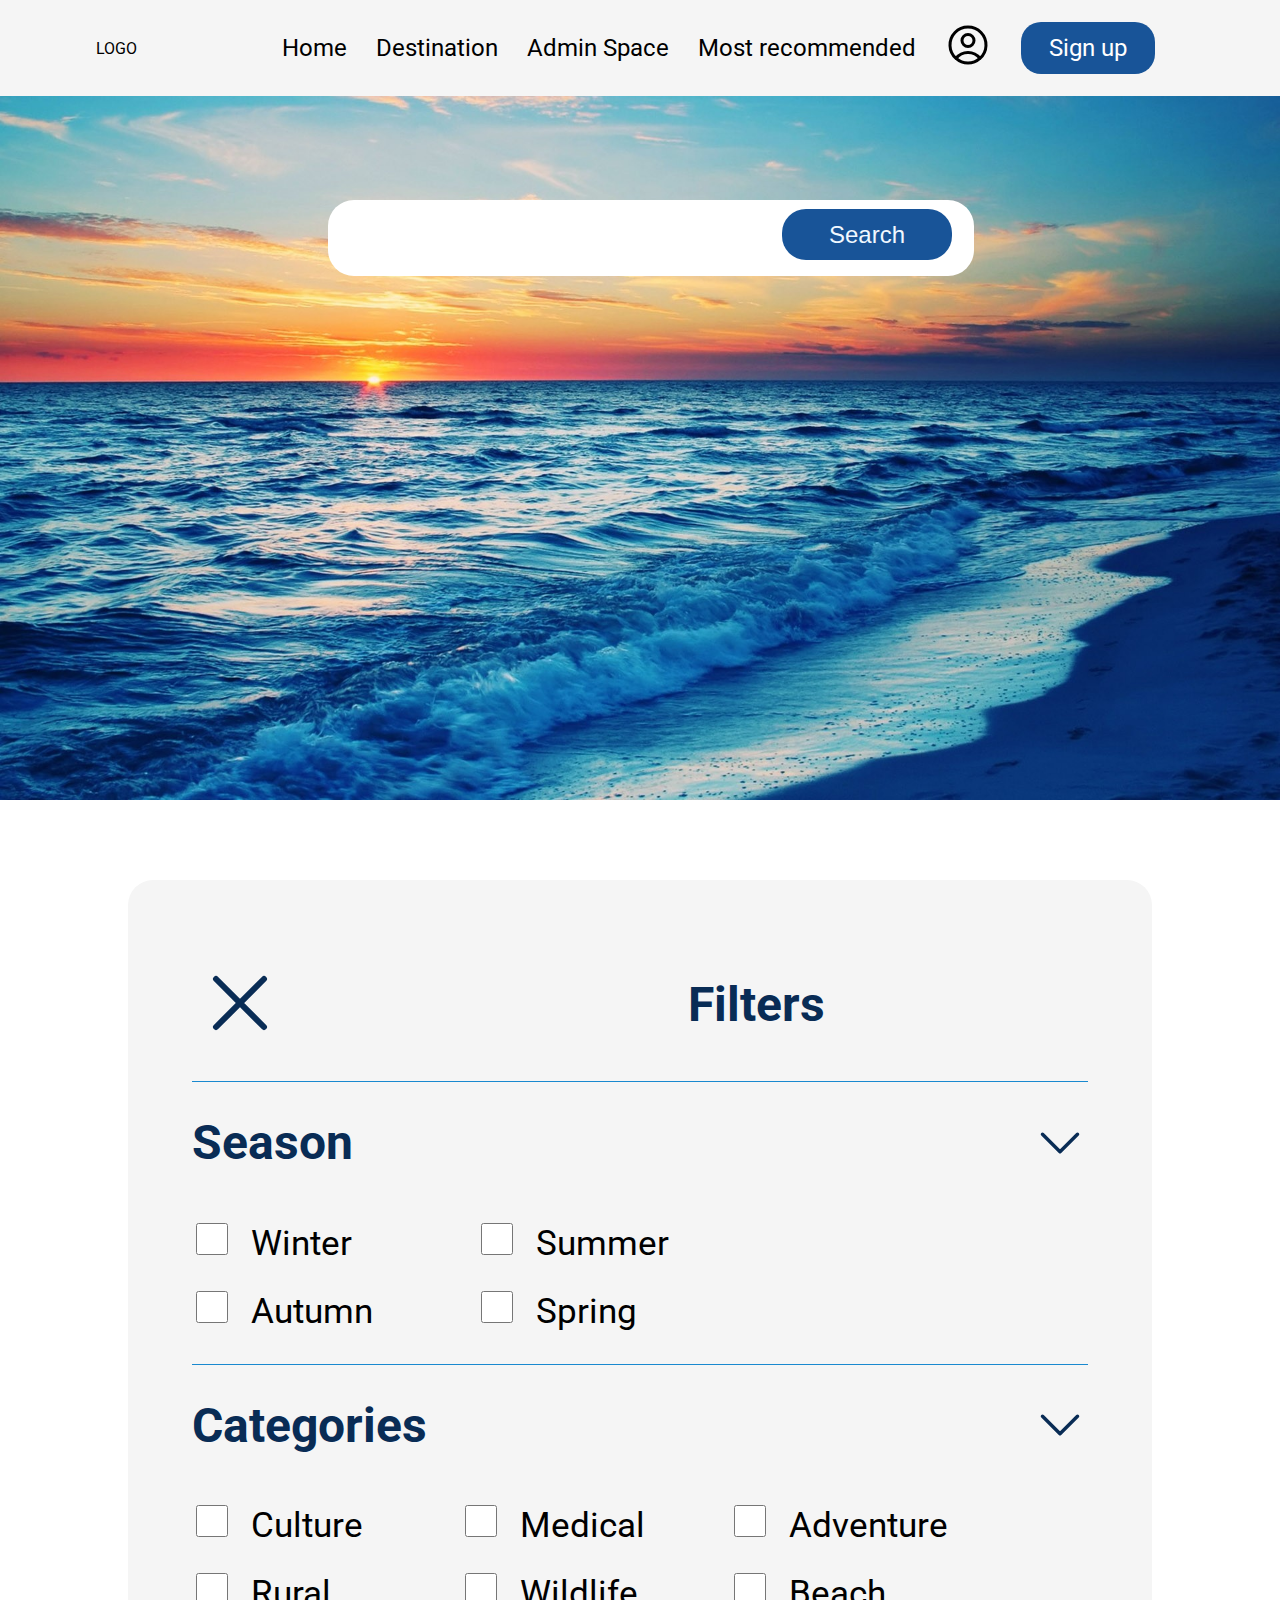
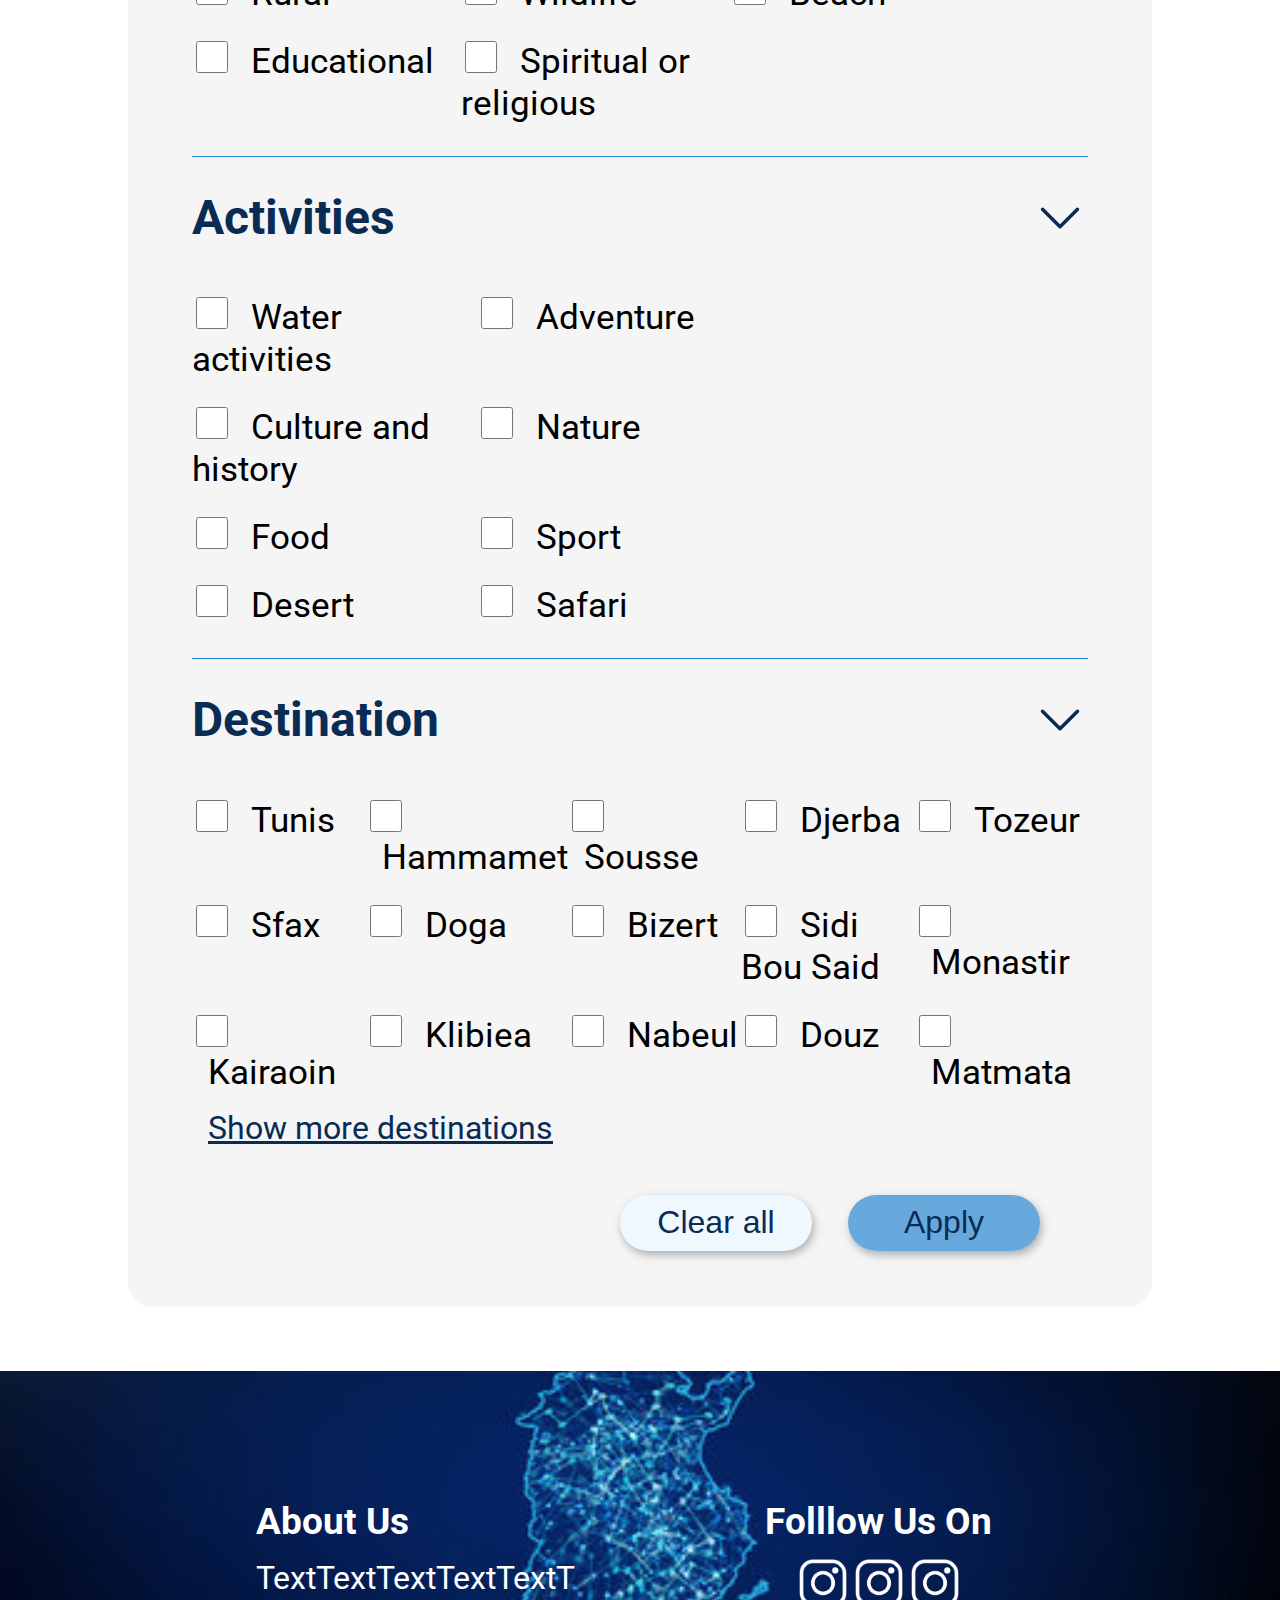
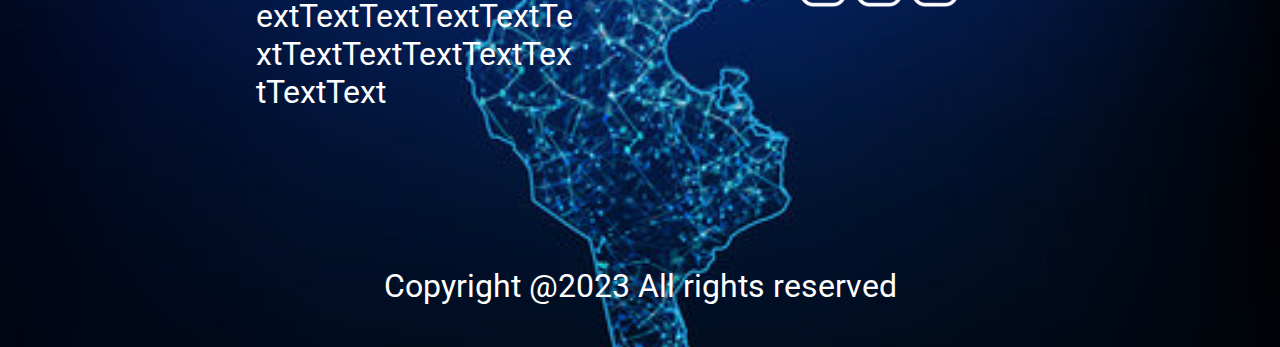
<file: filters.html>
<!DOCTYPE html>
<html lang="en">
<head>
    <meta charset="UTF-8">
    <meta http-equiv="X-UA-Compatible" content="IE=edge">
    <meta name="viewport" content="width=device-width, initial-scale=1.0">
    <link rel="preconnect" href="https://fonts.googleapis.com">
    <link rel="preconnect" href="https://fonts.gstatic.com" crossorigin>
    <link href="https://fonts.googleapis.com/css2?family=Roboto&display=swap" rel="stylesheet">
    <link rel="stylesheet" href="shared.css">
    <link rel="stylesheet" href="style.css">
    <link rel="stylesheet" href="filters.css">
    <title>Filters</title>
</head>
<body>
    <header>
        <ul id="logo"><li><a href="#">LOGO</a></li></ul>
        <ul id="header_options">
            <li><a href="#"> Home</a></li>
            <li><a href="#">Destination</a></li>
            <li><a href="#">Admin Space</a></li>
            <li><a href="#">Most recommended</a></li>
            <li>
                <a href="#">
                    <svg xmlns="http://www.w3.org/2000/svg" fill="none" viewBox="0 0 24 24" stroke-width="1.5" stroke="currentColor" class="w-6 h-6">
                        <path stroke-linecap="round" stroke-linejoin="round" d="M17.982 18.725A7.488 7.488 0 0012 15.75a7.488 7.488 0 00-5.982 2.975m11.963 0a9 9 0 10-11.963 0m11.963 0A8.966 8.966 0 0112 21a8.966 8.966 0 01-5.982-2.275M15 9.75a3 3 0 11-6 0 3 3 0 016 0z" />
                    </svg>                          
                </a>
            </li>
            <li> <a href="#" id="signUp"> Sign up</a></li>
        </ul>
    </header>
    <main>
        <section id="main_pic">
            <section id="search"> 
                <input type="text">
                <button>Search</button>
            </section>
        </section>
        <section id="filters">
            <section id="header_filters">
                <ul>
                    <li>
                        <svg xmlns="http://www.w3.org/2000/svg" fill="none" viewBox="0 0 24 24" stroke-width="1.5" stroke="currentColor" class="w-6 h-6">
                            <path stroke-linecap="round" stroke-linejoin="round" d="M6 18L18 6M6 6l12 12" />
                        </svg>
                    </li>
                    <li><h1>Filters</h1></li>
                </ul>
            </section>
            <section class="season-act">
                <div class="sec_header">
                    <h1>Season</h1>
                    <svg xmlns="http://www.w3.org/2000/svg" fill="none" viewBox="0 0 24 24" stroke-width="1.5" stroke="currentColor" class="w-6 h-6">
                        <path stroke-linecap="round" stroke-linejoin="round" d="M19.5 8.25l-7.5 7.5-7.5-7.5" />
                    </svg>
                </div>
                  
                <ul>
                    <li>
                        <input name="winter" type="checkbox">
                        <span class="checkmark"></span>
                        <label for="winter">Winter</label>
                    </li>
                    <li>
                        <input name="Summer" type="checkbox">
                        <span class="checkmark"></span>
                        <label for="Summer">Summer</label>
                    </li>
                    <li>
                        <input name="Autumn" type="checkbox">
                        <span class="checkmark"></span>
                        <label for="Autumn">Autumn</label>
                    </li>
                    <li>
                        <input name="Spring" type="checkbox">
                        <span class="checkmark"></span>
                        <label for="Spring">Spring</label>
                    </li>
                </ul>
            </section>

            <section id="filters_categories">
                <div class="sec_header">
                    <h1>Categories</h1>
                    <svg xmlns="http://www.w3.org/2000/svg" fill="none" viewBox="0 0 24 24" stroke-width="1.5" stroke="currentColor" class="w-6 h-6">
                        <path stroke-linecap="round" stroke-linejoin="round" d="M19.5 8.25l-7.5 7.5-7.5-7.5" />
                    </svg>
                </div>
                  
                <ul>
                    <li>
                        <input name="Culture" type="checkbox">
                        <span class="checkmark"></span>
                        <label for="Culture">Culture</label>
                    </li>
                    <li>
                        <input name="Medical" type="checkbox">
                        <span class="checkmark"></span>
                        <label for="Medical">Medical</label>
                    </li>
                    <li>
                        <input name="Adventure" type="checkbox">
                        <span class="checkmark"></span>
                        <label for="Adventure">Adventure</label>
                    </li>
                    <li>
                        <input name="Rural" type="checkbox">
                        <span class="checkmark"></span>
                        <label for="Rural">Rural</label>
                    </li>
                    <li>
                        <input name="Wildlife" type="checkbox">
                        <span class="checkmark"></span>
                        <label for="Wildlife">Wildlife</label>
                    </li>
                    <li>
                        <input name="Beach" type="checkbox">
                        <span class="checkmark"></span>
                        <label for="Beach">Beach</label>
                    </li>
                    <li>
                        <input name="Educational" type="checkbox">
                        <span class="checkmark"></span>
                        <label for="Educational">Educational</label>
                    </li>
                    <li>
                        <input name="Spring" type="checkbox">
                        <span class="checkmark"></span>
                        <label for="Spring">Spiritual or religious</label>
                    </li>
                </ul>
            </section>

            <section class="season-act">
                <div class="sec_header">
                    <h1>Activities</h1>
                    <svg xmlns="http://www.w3.org/2000/svg" fill="none" viewBox="0 0 24 24" stroke-width="1.5" stroke="currentColor" class="w-6 h-6">
                        <path stroke-linecap="round" stroke-linejoin="round" d="M19.5 8.25l-7.5 7.5-7.5-7.5" />
                    </svg>
                </div>
                  
                <ul>
                    <li>
                        <input name="Water" type="checkbox">
                        <span class="checkmark"></span>
                        <label for="Water">Water activities</label>
                    </li>
                    <li>
                        <input name="Adventure" type="checkbox">
                        <span class="checkmark"></span>
                        <label for="Adventure">Adventure</label>
                    </li>
                    <li>
                        <input name="Culture" type="checkbox">
                        <span class="checkmark"></span>
                        <label for="Culture">Culture and history</label>
                    </li>
                    <li>
                        <input name="Nature" type="checkbox">
                        <span class="checkmark"></span>
                        <label for="Nature">Nature</label>
                    </li>
                    <li>
                        <input name="Food" type="checkbox">
                        <span class="checkmark"></span>
                        <label for="Food">Food</label>
                    </li>
                    <li>
                        <input name="Sport" type="checkbox">
                        <span class="checkmark"></span>
                        <label for="Sport">Sport</label>
                    </li>
                    <li>
                        <input name="Desert" type="checkbox">
                        <span class="checkmark"></span>
                        <label for="Desert">Desert</label>
                    </li>
                    <li>
                        <input name="Safari" type="checkbox">
                        <span class="checkmark"></span>
                        <label for="Safari">Safari</label>
                    </li>
                </ul>
            </section>
            
            <section id="Destination">
                <div class="sec_header">
                    <h1>Destination</h1>
                    <svg xmlns="http://www.w3.org/2000/svg" fill="none" viewBox="0 0 24 24" stroke-width="1.5" stroke="currentColor" class="w-6 h-6">
                        <path stroke-linecap="round" stroke-linejoin="round" d="M19.5 8.25l-7.5 7.5-7.5-7.5" />
                    </svg>
                </div>
                  
                <ul>
                    <li>
                        <input name="Tunis" type="checkbox">
                        <span class="checkmark"></span>
                        <label for="Tunis">Tunis</label>
                    </li>
                    <li>
                        <input name="Hammamet" type="checkbox">
                        <span class="checkmark"></span>
                        <label for="Hammamet">Hammamet</label>
                    </li>
                    <li>
                        <input name="Sousse" type="checkbox">
                        <span class="checkmark"></span>
                        <label for="Sousse">Sousse</label>
                    </li>
                    <li>
                        <input name="Djerba" type="checkbox">
                        <span class="checkmark"></span>
                        <label for="Djerba">Djerba</label>
                    </li>
                    <li>
                        <input name="Tozeur" type="checkbox">
                        <span class="checkmark"></span>
                        <label for="Tozeur">Tozeur</label>
                    </li>
                    <li>
                        <input name="Sfax" type="checkbox">
                        <span class="checkmark"></span>
                        <label for="Sfax">Sfax</label>
                    </li>
                    <li>
                        <input name="Doga" type="checkbox">
                        <span class="checkmark"></span>
                        <label for="Doga">Doga</label>
                    </li>
                    <li>
                        <input name="Bizert" type="checkbox">
                        <span class="checkmark"></span>
                        <label for="Bizert">Bizert</label>
                    </li>
                    <li>
                        <input name="sidibou" type="checkbox">
                        <span class="checkmark"></span>
                        <label for="sidibou">Sidi Bou Said</label>
                    </li>
                    <li>
                        <input name="Monastir" type="checkbox">
                        <span class="checkmark"></span>
                        <label for="Monastir">Monastir</label>
                    </li>
                    <li>
                        <input name="Kairaoin" type="checkbox">
                        <span class="checkmark"></span>
                        <label for="Kairaoin">Kairaoin</label>
                    </li>
                    <li>
                        <input name="Klibiea" type="checkbox">
                        <span class="checkmark"></span>
                        <label for="Klibiea">Klibiea</label>
                    </li>
                    <li>
                        <input name="Nabeul" type="checkbox">
                        <span class="checkmark"></span>
                        <label for="Nabeul">Nabeul</label>
                    </li>
                    <li>
                        <input name="Douz" type="checkbox">
                        <span class="checkmark"></span>
                        <label for="Douz">Douz</label>
                    </li>
                    <li>
                        <input name="Matmata" type="checkbox">
                        <span class="checkmark"></span>
                        <label for="Matmata">Matmata</label>
                    </li>
                </ul>
                <a href="#">Show more destinations</a>
                <section>
                    <div id="button">
                        <button id="clear">Clear all</button>
                        <button id="submit">Apply</button>
                    </div>
                </section>
            </section>



        </section>
    </main>
    <footer>
        <ul>
            <li id="about_us">
                <h3>About Us</h3>
                <p>TextTextTextTextTextTextTextTextTextTextTextTextTextTextTextTextTextText</p>
            </li>
            <li id="Folllow">
                <h3>Folllow Us On</h3>
                <img src="/pics/insta.png" alt="">
                <img src="/pics/insta.png" alt="">
                <img src="/pics/insta.png" alt="">
            </li>
        </ul>
        <div id="Copyright">Copyright @2023 All rights reserved</div>
    </footer>
    
</body>
</html>
</file>
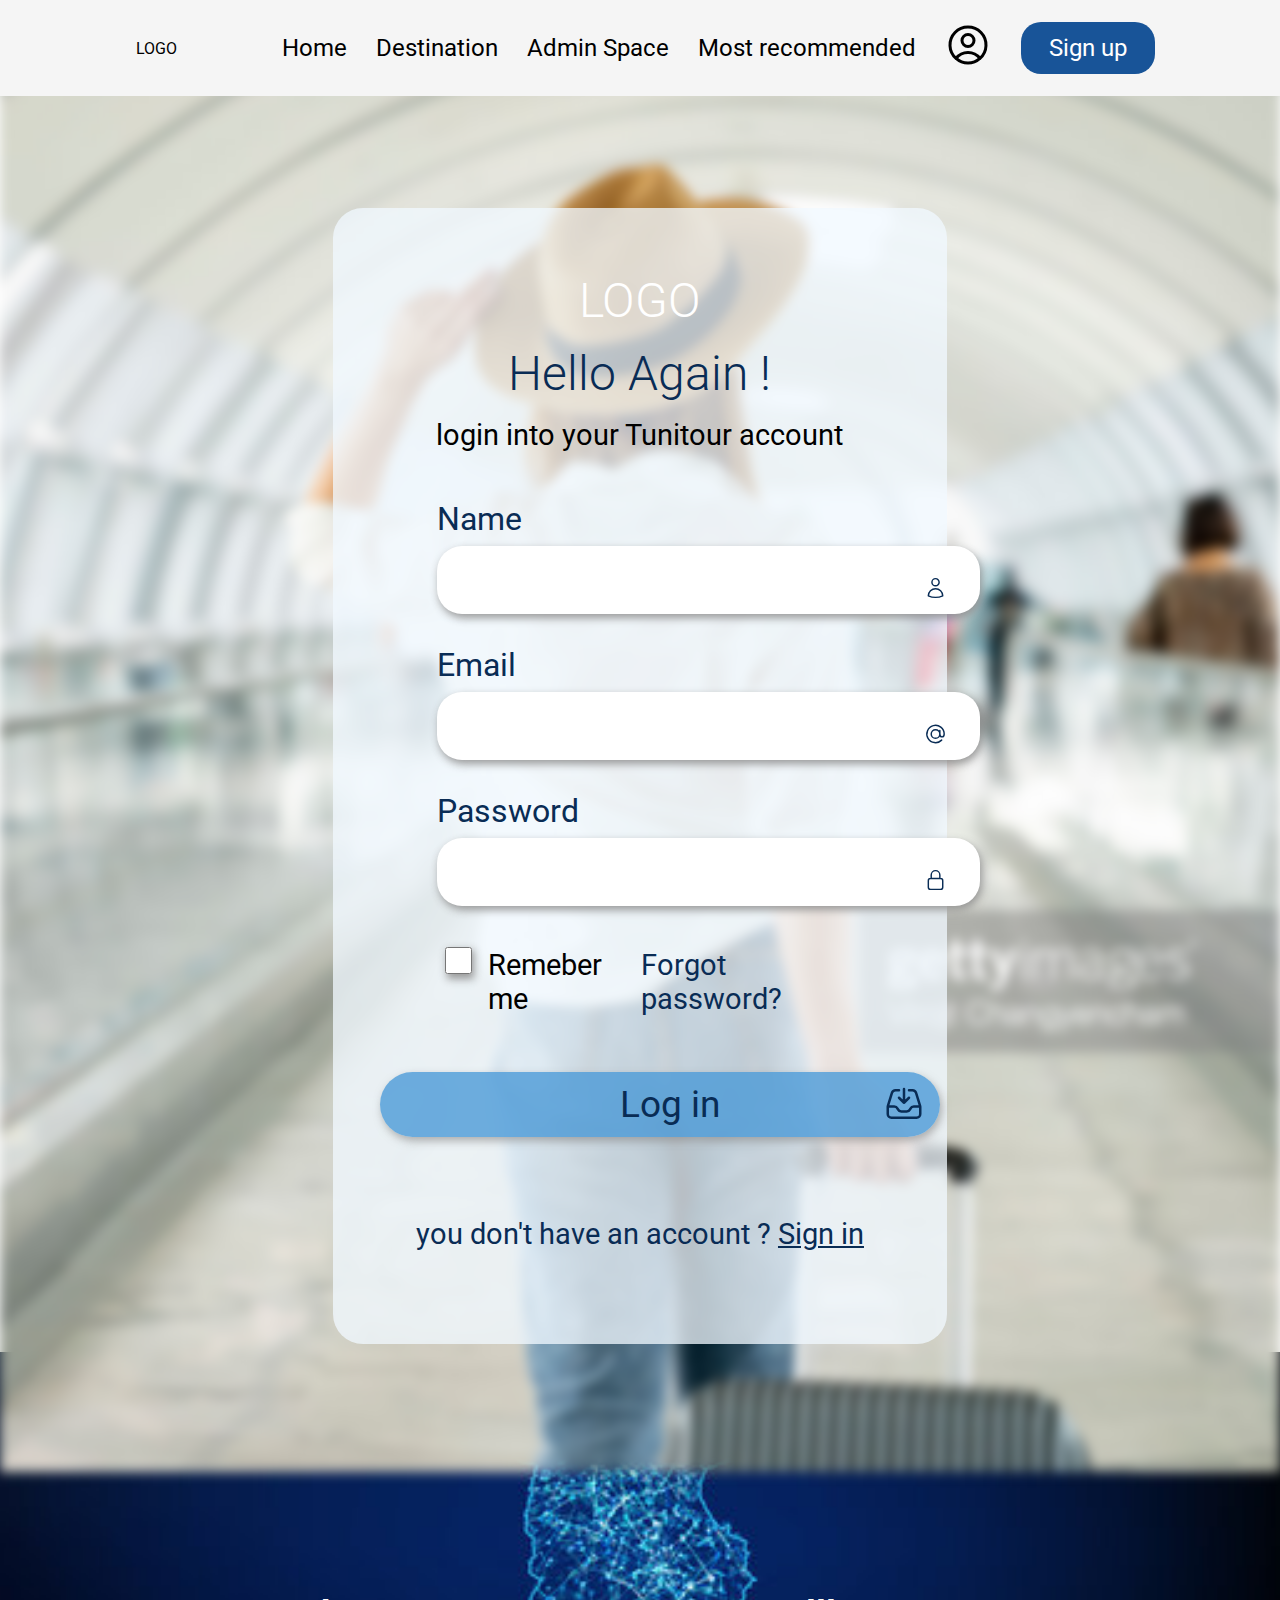
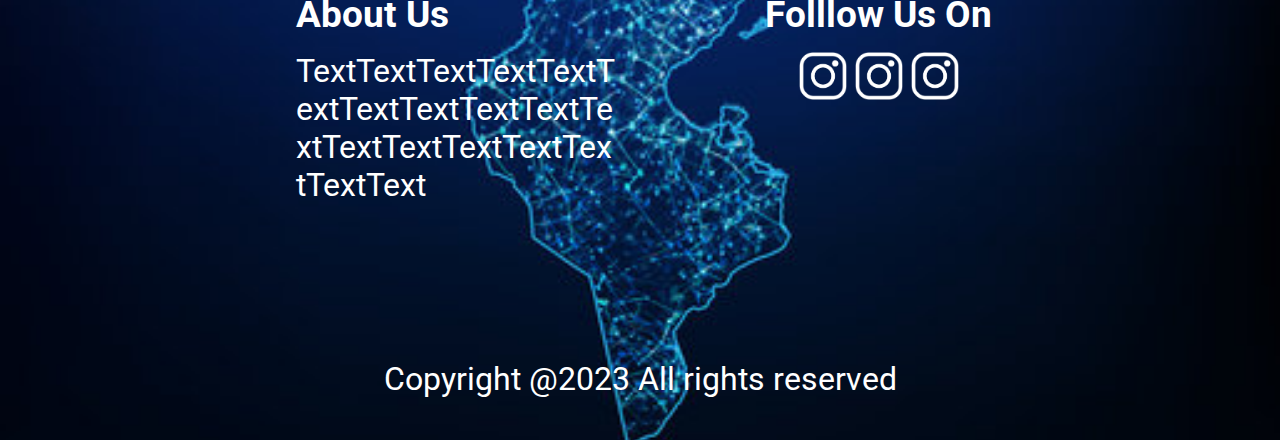
<file: login.html>
<!DOCTYPE html>
<html lang="en">
<head>
    <meta charset="UTF-8">
    <meta http-equiv="X-UA-Compatible" content="IE=edge">
    <meta name="viewport" content="width=device-width, initial-scale=1.0">
    <link rel="preconnect" href="https://fonts.googleapis.com">
    <link rel="preconnect" href="https://fonts.gstatic.com" crossorigin>
    <link href="https://fonts.googleapis.com/css2?family=Roboto&display=swap" rel="stylesheet">
    <link rel="stylesheet" href="shared.css">
    <link rel="stylesheet" href="login.css">
    <title>Login</title>
</head>
<body>
    <header>
        <ul id="logo"><li><a href="#">LOGO</a></li></ul>
        <ul id="header_options">
            <li><a href="#"> Home</a></li>
            <li><a href="#">Destination</a></li>
            <li><a href="#">Admin Space</a></li>
            <li><a href="#">Most recommended</a></li>
            <li>
                <a href="#">
                    <svg xmlns="http://www.w3.org/2000/svg" fill="none" viewBox="0 0 24 24" stroke-width="1.5" stroke="currentColor" class="w-6 h-6">
                        <path stroke-linecap="round" stroke-linejoin="round" d="M17.982 18.725A7.488 7.488 0 0012 15.75a7.488 7.488 0 00-5.982 2.975m11.963 0a9 9 0 10-11.963 0m11.963 0A8.966 8.966 0 0112 21a8.966 8.966 0 01-5.982-2.275M15 9.75a3 3 0 11-6 0 3 3 0 016 0z" />
                    </svg>                          
                </a>
            </li>
            <li> <a href="#" id="signUp"> Sign up</a></li>
        </ul>
    </header>
    <main>
        <section id="Space"></section>
        <section id="content">
            <section id="content_header">
                <h1 id="logo">LOGO</h1>
                <h1>Hello Again !</h1>
                <h2>login into your Tunitour account</h2>
            </section>
            <form action="">

                <ul class="inline_1">
                    <li>
                        <label for="Name">Name</label>
                        <div>
                            <input type="Name" name="Name">
                            <svg xmlns="http://www.w3.org/2000/svg" fill="none" viewBox="0 0 24 24" stroke-width="1.5" stroke="currentColor" class="w-6 h-6">
                                <path stroke-linecap="round" stroke-linejoin="round" d="M15.75 6a3.75 3.75 0 11-7.5 0 3.75 3.75 0 017.5 0zM4.501 20.118a7.5 7.5 0 0114.998 0A17.933 17.933 0 0112 21.75c-2.676 0-5.216-.584-7.499-1.632z" />
                            </svg>
                        </div>
                    </li>
                </ul>
                <ul class="inline_1">
                    <li>
                        <label for="email">Email</label>
                        <div>
                            <input type="email" name="email">
                            <svg xmlns="http://www.w3.org/2000/svg" fill="none" viewBox="0 0 24 24" stroke-width="1.5" stroke="currentColor" class="w-6 h-6">
                                <path stroke-linecap="round" d="M16.5 12a4.5 4.5 0 11-9 0 4.5 4.5 0 019 0zm0 0c0 1.657 1.007 3 2.25 3S21 13.657 21 12a9 9 0 10-2.636 6.364M16.5 12V8.25" />
                            </svg>                              
                        </div>
                    </li>
                </ul>
                <ul class="inline_1">
                    <li>
                        <label for="Password">Password</label>
                        <div>
                            <input type="password" name="Password">
                            <svg xmlns="http://www.w3.org/2000/svg" fill="none" viewBox="0 0 24 24" stroke-width="1.5" stroke="currentColor" class="w-6 h-6">
                                <path stroke-linecap="round" stroke-linejoin="round" d="M16.5 10.5V6.75a4.5 4.5 0 10-9 0v3.75m-.75 11.25h10.5a2.25 2.25 0 002.25-2.25v-6.75a2.25 2.25 0 00-2.25-2.25H6.75a2.25 2.25 0 00-2.25 2.25v6.75a2.25 2.25 0 002.25 2.25z" />
                            </svg>                              
                        </div>
                    </li>
                </ul>

                <section id="agree">
                    <div>
                        <input type="checkbox" name="agree">
                        <label for="agree">Remeber me</label>
                    </div>
                    <a href="#">Forgot password?</a>
                </section>

                <ul id="edit_save">
                    <li>
                        <a id="save" href="">
                            <p>Log in</p>
                            <svg xmlns="http://www.w3.org/2000/svg" fill="none" viewBox="0 0 24 24" stroke-width="1.5" stroke="currentColor" class="w-6 h-6">
                                <path stroke-linecap="round" stroke-linejoin="round" d="M9 3.75H6.912a2.25 2.25 0 00-2.15 1.588L2.35 13.177a2.25 2.25 0 00-.1.661V18a2.25 2.25 0 002.25 2.25h15A2.25 2.25 0 0021.75 18v-4.162c0-.224-.034-.447-.1-.661L19.24 5.338a2.25 2.25 0 00-2.15-1.588H15M2.25 13.5h3.86a2.25 2.25 0 012.012 1.244l.256.512a2.25 2.25 0 002.013 1.244h3.218a2.25 2.25 0 002.013-1.244l.256-.512a2.25 2.25 0 012.013-1.244h3.859M12 3v8.25m0 0l-3-3m3 3l3-3" />
                            </svg>                              
                        </a>
                    </li>
                </ul>

                <section id="sign_in">
                    <p>you don't have an account ? <a href="sign_up.html">Sign in</a></p>
                </section>
            </form>
        </section>
    </main>
    <footer>
        <ul>
            <li id="about_us">
                <h3>About Us</h3>
                <p>TextTextTextTextTextTextTextTextTextTextTextTextTextTextTextTextTextText</p>
            </li>
            <li id="Folllow">
                <h3>Folllow Us On</h3>
                <img src="/pics/insta.png" alt="">
                <img src="/pics/insta.png" alt="">
                <img src="/pics/insta.png" alt="">
            </li>
        </ul>
        <div id="Copyright">Copyright @2023 All rights reserved</div>
    </footer>
    
</body>
</html>
</file>
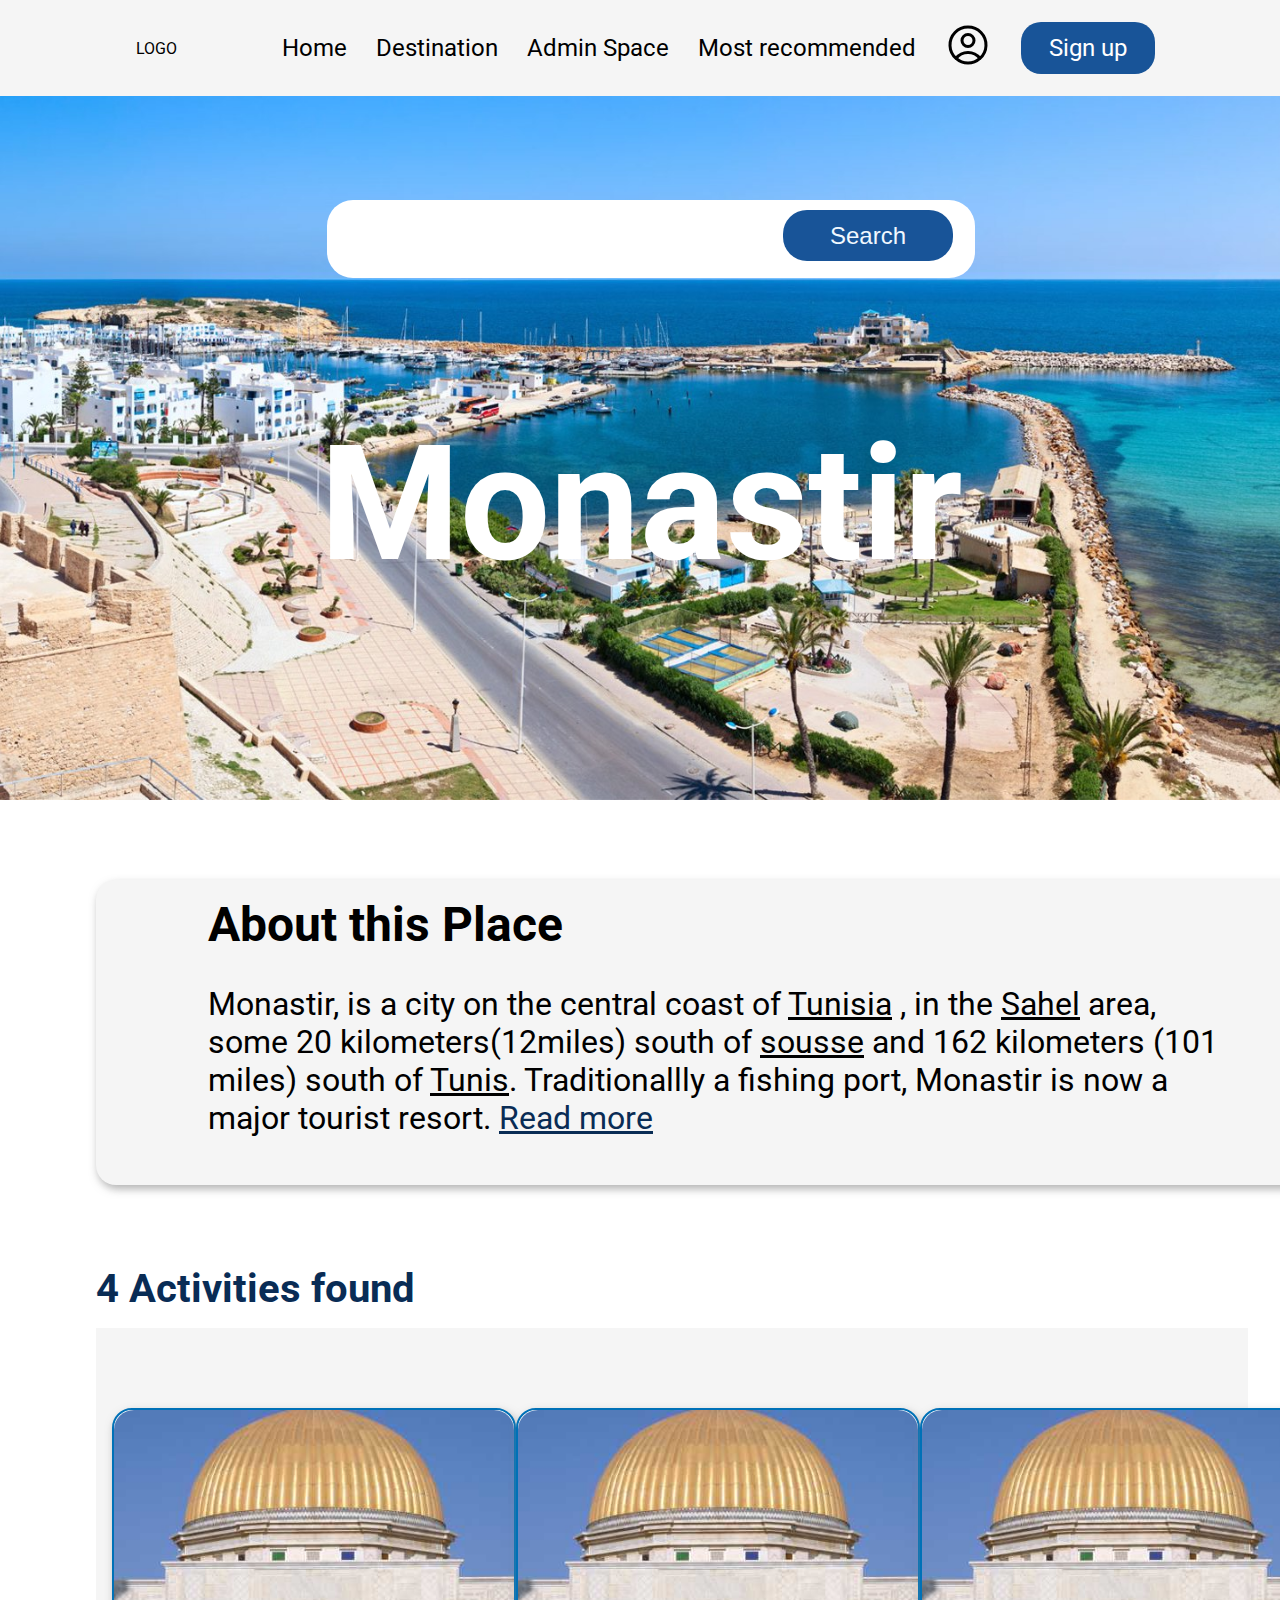
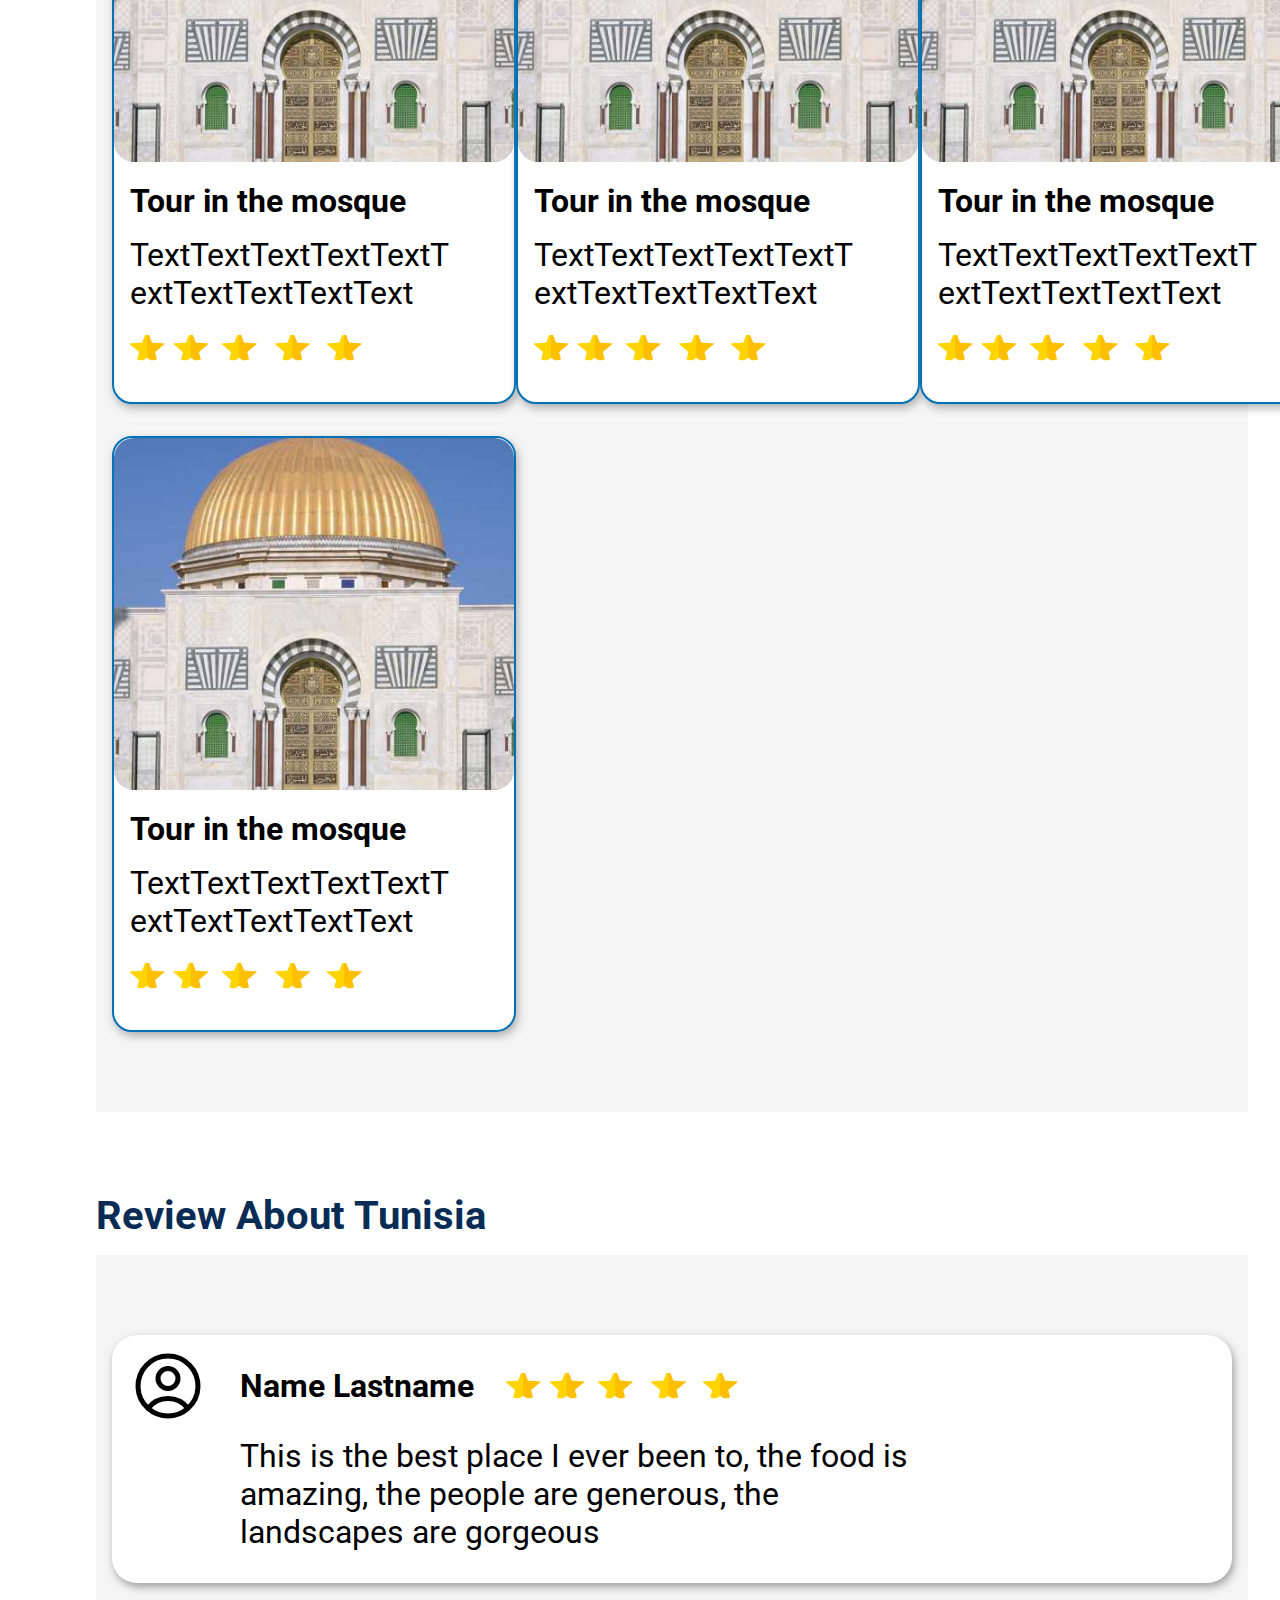
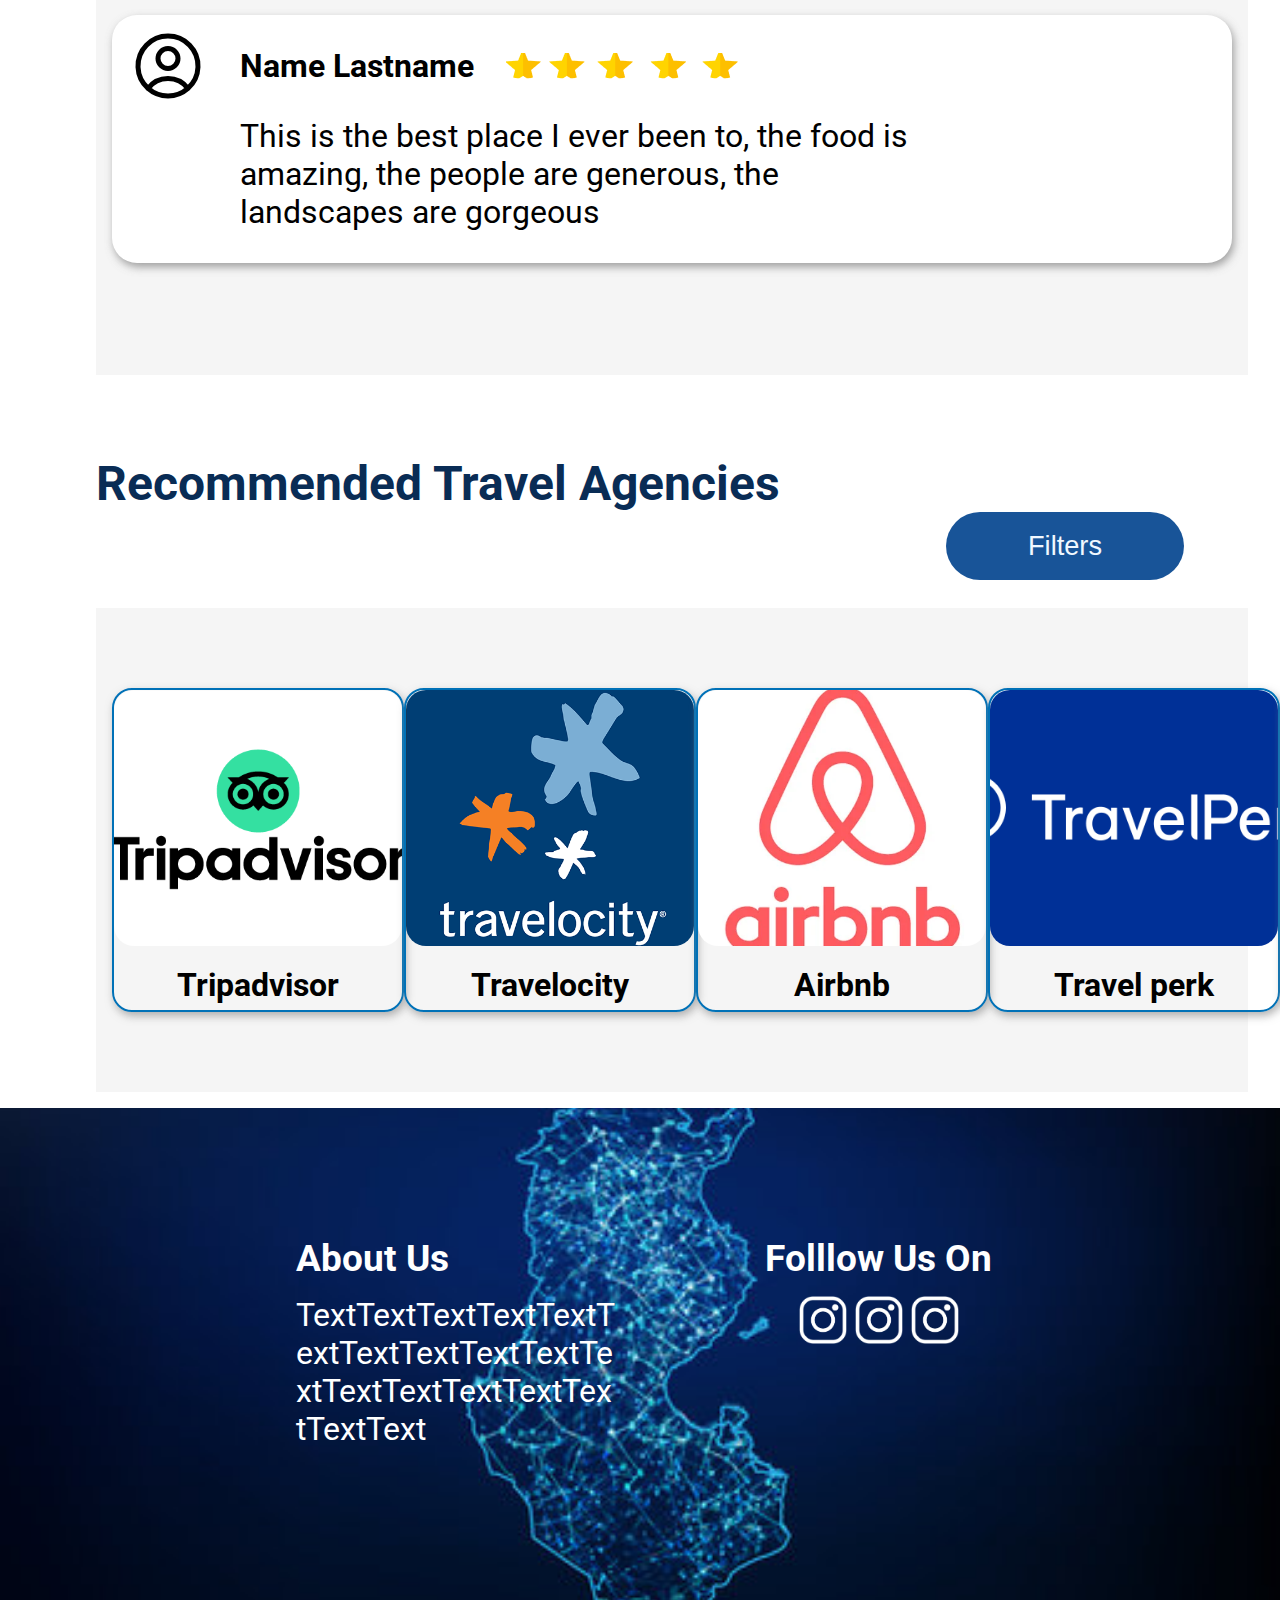
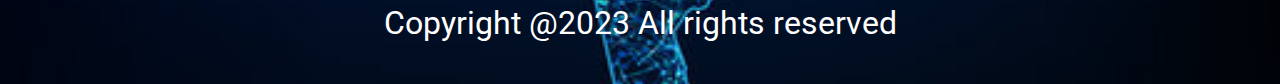
<file: monastir.html>
<!DOCTYPE html>
<html lang="en">
<head>
    <meta charset="UTF-8">
    <meta http-equiv="X-UA-Compatible" content="IE=edge">
    <meta name="viewport" content="width=device-width, initial-scale=1.0">
    <link rel="preconnect" href="https://fonts.googleapis.com">
    <link rel="preconnect" href="https://fonts.gstatic.com" crossorigin>
    <link href="https://fonts.googleapis.com/css2?family=Roboto&display=swap" rel="stylesheet">
    <link rel="stylesheet" href="shared.css">
    <link rel="stylesheet" href="style.css">
    <link rel="stylesheet" href="monastir.css">
    <title>Monastir</title>
</head>
<body>
    <header>
        <ul id="logo"><li><a href="#">LOGO</a></li></ul>
        <ul id="header_options">
            <li><a href="#"> Home</a></li>
            <li><a href="#">Destination</a></li>
            <li><a href="#">Admin Space</a></li>
            <li><a href="#">Most recommended</a></li>
            <li>
                <a href="#">
                    <svg xmlns="http://www.w3.org/2000/svg" fill="none" viewBox="0 0 24 24" stroke-width="1.5" stroke="currentColor" class="w-6 h-6">
                        <path stroke-linecap="round" stroke-linejoin="round" d="M17.982 18.725A7.488 7.488 0 0012 15.75a7.488 7.488 0 00-5.982 2.975m11.963 0a9 9 0 10-11.963 0m11.963 0A8.966 8.966 0 0112 21a8.966 8.966 0 01-5.982-2.275M15 9.75a3 3 0 11-6 0 3 3 0 016 0z" />
                    </svg>                          
                </a>
            </li>
            <li> <a href="#" id="signUp"> Sign up</a></li>
        </ul>
    </header>
    <main>
        <section id="main_pic">
            <section id="search"> 
                <input type="text">
                <button>Search</button>
            </section>
            <section id="Monastir"><h1>Monastir</h1></section>
        </section>

        <section id="about">
            <h2>About this Place</h2>
            <p>Monastir, is a city on the central coast of <span class="under_line">Tunisia</span> , in the <span class="under_line">Sahel</span> area,
                some 20 kilometers(12miles) south of <span class="under_line">sousse</span> and 162 kilometers (101 miles) south of <span class="under_line">Tunis</span>.
                Traditionallly a fishing port, Monastir is now a major tourist resort. <a href="#">Read more</a>
            </p>
        </section>

        <section id="monastir_activities">
            <h2>4 Activities found</h2>
            <ul id="monastir_activities_options">
                <li class="monastir_act">
                    <a href="#">
                        <img class="mon_act_img" src="/pics/mosque.jpg" alt="tripAdvisor">
                        <p> <strong>Tour in the mosque</strong> </p>
                        <p class="mon_act_descp">TextTextTextTextTextTextTextTextTextText</p>
                        <img class="stars" src="/pics/stars.PNG" alt="">
                    </a>
                </li>   
                <li class="monastir_act">
                    <a href="#">
                        <img class="mon_act_img" src="/pics/mosque.jpg" alt="tripAdvisor">
                        <p> <strong>Tour in the mosque</strong> </p>
                        <p class="mon_act_descp">TextTextTextTextTextTextTextTextTextText</p>
                        <img class="stars" src="/pics/stars.PNG" alt="">
                    </a>
                </li>     
                <li class="monastir_act">
                    <a href="#">
                        <img class="mon_act_img" src="/pics/mosque.jpg" alt="tripAdvisor">
                        <p> <strong>Tour in the mosque</strong> </p>
                        <p class="mon_act_descp">TextTextTextTextTextTextTextTextTextText</p>
                        <img class="stars" src="/pics/stars.PNG" alt="">
                    </a>
                </li>     
                <li class="monastir_act">
                    <a href="#">
                        <img  class="mon_act_img" src="/pics/mosque.jpg" alt="tripAdvisor">
                        <p> <strong>Tour in the mosque</strong> </p>
                        <p class="mon_act_descp">TextTextTextTextTextTextTextTextTextText</p>
                        <img class="stars" src="/pics/stars.PNG" alt="">
                    </a>
                </li>              
            </ul>
        </section>

        <section id="review">
            <h1>Review About Tunisia</h1>
            <ul id="review_comments">
                <li class="review_comment">
                    <div class="user_inf">
                        <svg xmlns="http://www.w3.org/2000/svg" fill="none" viewBox="0 0 24 24" stroke-width="1.5" stroke="currentColor" class="w-6 h-6">
                            <path stroke-linecap="round" stroke-linejoin="round" d="M17.982 18.725A7.488 7.488 0 0012 15.75a7.488 7.488 0 00-5.982 2.975m11.963 0a9 9 0 10-11.963 0m11.963 0A8.966 8.966 0 0112 21a8.966 8.966 0 01-5.982-2.275M15 9.75a3 3 0 11-6 0 3 3 0 016 0z" />
                        </svg>    
                        <p>Name Lastname</p> 
                        <img src="/pics/stars.PNG" alt="stars">
                    </div>
                    <div class="rev_desc">
                        <p>This is the best place I ever been to, the food is amazing, the people are generous, the landscapes are gorgeous</p>
                    </div>
                </li>
                <li class="review_comment">
                    <div class="user_inf">
                        <svg xmlns="http://www.w3.org/2000/svg" fill="none" viewBox="0 0 24 24" stroke-width="1.5" stroke="currentColor" class="w-6 h-6">
                            <path stroke-linecap="round" stroke-linejoin="round" d="M17.982 18.725A7.488 7.488 0 0012 15.75a7.488 7.488 0 00-5.982 2.975m11.963 0a9 9 0 10-11.963 0m11.963 0A8.966 8.966 0 0112 21a8.966 8.966 0 01-5.982-2.275M15 9.75a3 3 0 11-6 0 3 3 0 016 0z" />
                        </svg>    
                        <p>Name Lastname</p> 
                        <img src="/pics/stars.PNG" alt="stars">
                    </div>
                    <div class="rev_desc">
                        <p>This is the best place I ever been to, the food is amazing, the people are generous, the landscapes are gorgeous</p>
                    </div>
                </li>
            </ul>
        </section>

        <section id="rec_travel_agencies">
            <h1>Recommended Travel Agencies</h1>
            <section><button id="activities_button">Filters</button></section>
            <ul id="travel_agencies_options">
                <li class="travel_agencies_op">
                    <a href="#">
                        <img src="/pics/tripAdvisor.png" alt="tripAdvisor">
                        <p>Tripadvisor</p>
                    </a>
                </li>
                <li class="travel_agencies_op">
                    <a href="#">
                        <img src="/pics/travelocity.png" alt="Travelocity">
                        <p>Travelocity</p>
                    </a>
                </li>
                <li class="travel_agencies_op">
                    <a href="#">
                        <img src="/pics/airbnb.webp" alt="Airbnb">
                        <p>Airbnb</p>
                    </a>
                </li>
                <li class="travel_agencies_op">
                    <a href="#">
                        <img src="/pics/travelPerk.png" alt="Travel_perk">
                        <p>Travel perk</p>
                    </a>
                </li>
                <li class="travel_agencies_op">
                    <a href="#">
                        <img src="/pics/kayak.jpg" alt="Kayak">
                        <p>Kayak</p>
                    </a>
                </li>
            </ul>
        </section>

    </main>
    <footer>
        <ul>
            <li id="about_us">
                <h3>About Us</h3>
                <p>TextTextTextTextTextTextTextTextTextTextTextTextTextTextTextTextTextText</p>
            </li>
            <li id="Folllow">
                <h3>Folllow Us On</h3>
                <img src="/pics/insta.png" alt="">
                <img src="/pics/insta.png" alt="">
                <img src="/pics/insta.png" alt="">
            </li>
        </ul>
        <div id="Copyright">Copyright @2023 All rights reserved</div>
    </footer>
    
</body>
</html>
</file>
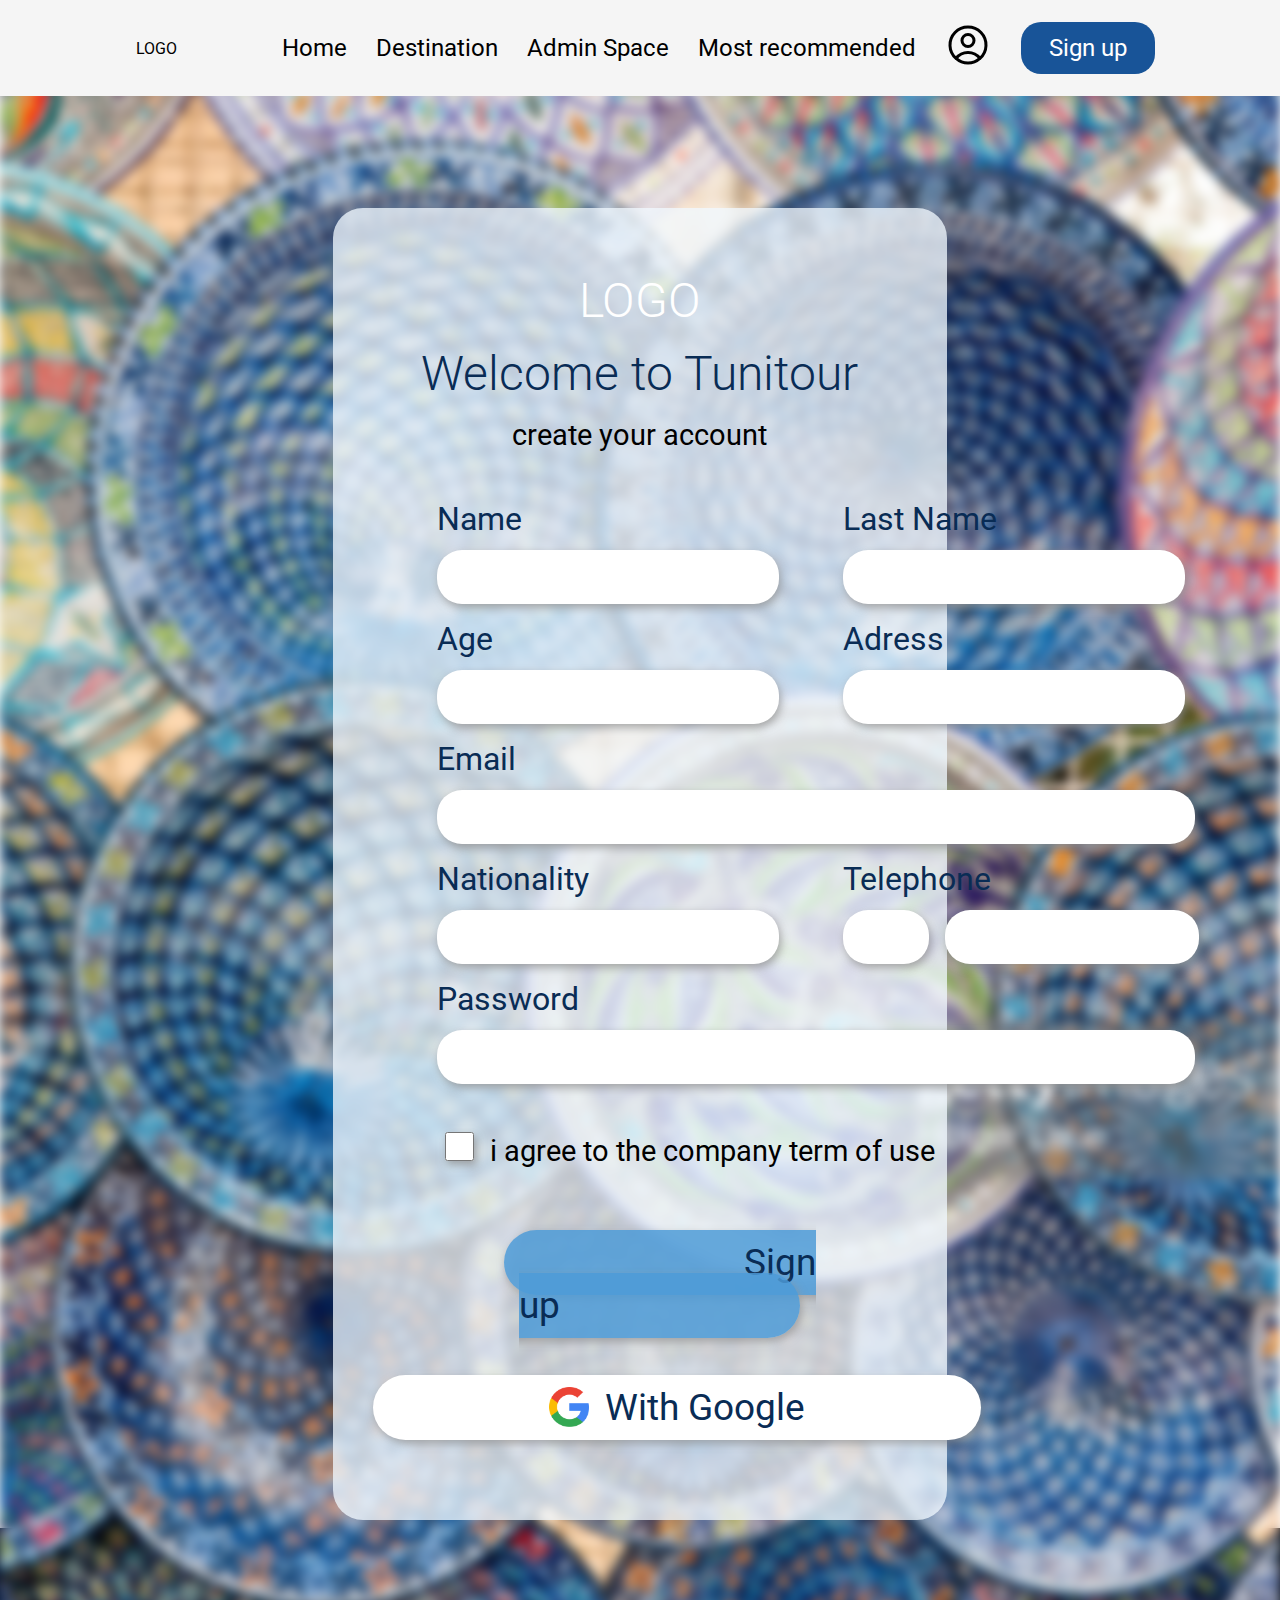
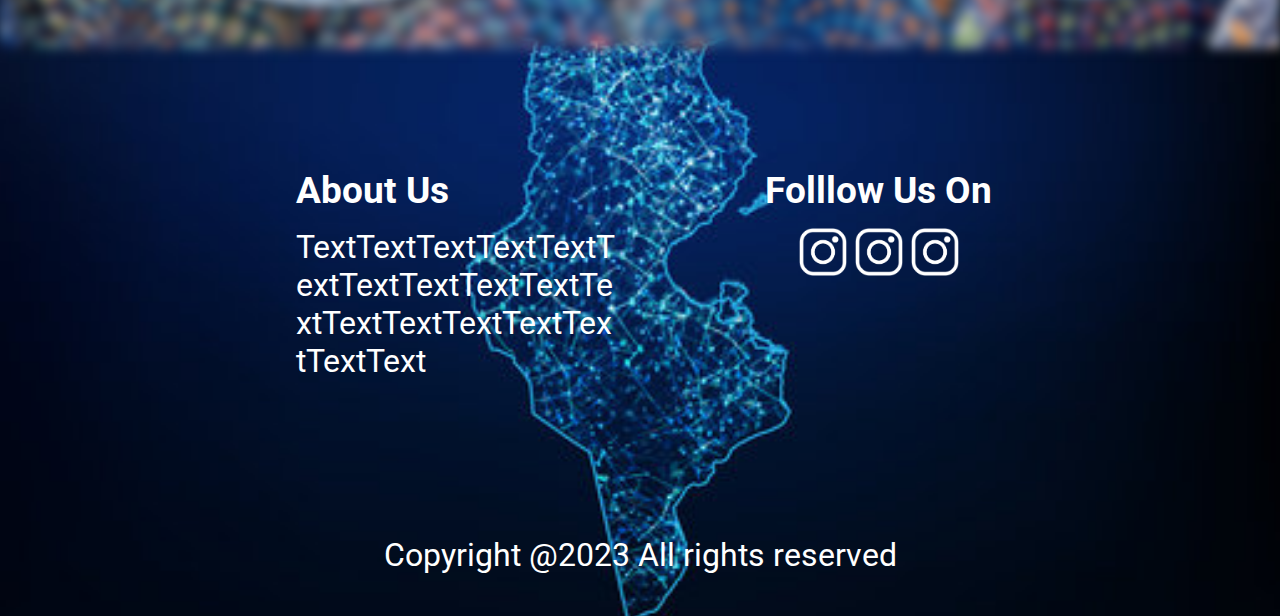
<file: sign_up.html>
<!DOCTYPE html>
<html lang="en">
<head>
    <meta charset="UTF-8">
    <meta http-equiv="X-UA-Compatible" content="IE=edge">
    <meta name="viewport" content="width=device-width, initial-scale=1.0">
    <link rel="preconnect" href="https://fonts.googleapis.com">
    <link rel="preconnect" href="https://fonts.gstatic.com" crossorigin>
    <link href="https://fonts.googleapis.com/css2?family=Roboto&display=swap" rel="stylesheet">
    <link rel="stylesheet" href="shared.css">
    <link rel="stylesheet" href="sign_up.css">
    <title>Sign-Up</title>
</head>
<body>
    <header>
        <ul id="logo"><li><a href="#">LOGO</a></li></ul>
        <ul id="header_options">
            <li><a href="#"> Home</a></li>
            <li><a href="#">Destination</a></li>
            <li><a href="#">Admin Space</a></li>
            <li><a href="#">Most recommended</a></li>
            <li>
                <a href="#">
                    <svg xmlns="http://www.w3.org/2000/svg" fill="none" viewBox="0 0 24 24" stroke-width="1.5" stroke="currentColor" class="w-6 h-6">
                        <path stroke-linecap="round" stroke-linejoin="round" d="M17.982 18.725A7.488 7.488 0 0012 15.75a7.488 7.488 0 00-5.982 2.975m11.963 0a9 9 0 10-11.963 0m11.963 0A8.966 8.966 0 0112 21a8.966 8.966 0 01-5.982-2.275M15 9.75a3 3 0 11-6 0 3 3 0 016 0z" />
                    </svg>                          
                </a>
            </li>
            <li> <a href="#" id="signUp"> Sign up</a></li>
        </ul>
    </header>
    <main>
        <section id="Space"></section>
        <section id="content">
            <section id="content_header">
                <h1 id="logo">LOGO</h1>
                <h1>Welcome to Tunitour</h1>
                <h2>create your account</h2>
            </section>
            <form action="">
                <ul class="inline_2">
                    <li>
                        <label for="name">Name</label>
                        <input type="text" name="name">
                    </li>
                    <li>
                        <label for="lname">Last Name</label>
                        <input type="text" name="lname">
                    </li>
                </ul>
                <ul class="inline_2">
                    <li>
                        <label for="age">Age </label>
                        <input type="number" name="age">
                    </li>
                    <li>
                        <label for="adress">Adress</label>
                        <input type="text" name="adress">
                    </li>
                </ul>
                <ul class="inline_1">
                    <li>
                        <label for="email">Email</label>
                        <input type="email" name="email">
                    </li>
                </ul>
                <ul class="inline_2">
                    <li>
                        <label for="Nationality">Nationality</label>
                        <input type="text" name="Nationality">
                    </li>
                    <li>
                        <label for="Telephone">Telephone </label>
                        <div id="telephone_input">
                            <input id="preTel" type="text" name="preTelephone">
                            <input id="tel" type="text" name="Telephone">
                        </div>
                    </li>
                </ul>
                <ul class="inline_1">
                    <li>
                        <label for="Password">Password</label>
                        <input type="password" name="Password">
                    </li>
                </ul>

                <section id="agree">
                    <input type="checkbox" name="agree">
                    <label for="agree">i agree to the company term of use</label>
                </section>

                <ul id="edit_save">
                    <li><a  id="edit" href="#">Sign up</a></li>
                    <li>
                        <a id="save" href="">
                            <img src="/pics/google.png" alt="">
                            <p>With Google</p>
                        </a>
                    </li>
                </ul>

            </form>
        </section>
    </main>
    <footer>
        <ul>
            <li id="about_us">
                <h3>About Us</h3>
                <p>TextTextTextTextTextTextTextTextTextTextTextTextTextTextTextTextTextText</p>
            </li>
            <li id="Folllow">
                <h3>Folllow Us On</h3>
                <img src="/pics/insta.png" alt="">
                <img src="/pics/insta.png" alt="">
                <img src="/pics/insta.png" alt="">
            </li>
        </ul>
        <div id="Copyright">Copyright @2023 All rights reserved</div>
    </footer>
    
</body>
</html>
</file>
<file: shared.css>
body{
    margin: 0;
    font-family: 'Roboto', sans-serif;
}

header{
    position: fixed;
    z-index: 9999;
    background-color: rgb(245, 245, 245);
    height: 6rem;
    width: 100%;
    display: flex;
    flex-direction: row;
    justify-content:space-between;
    align-items: center;
}

ul{
    list-style: none;
}

a{
    text-decoration: none;
    color: black;
}

#logo a{
    font-size: 1rem;
    padding-left: 6rem;
}

#header_options{
    display: flex;
    flex-direction: row;
    align-items: center;
    padding-right: 6rem;
}

#header_options li {
    padding-right: 1.8rem;
    font-size: 1.5rem;
}

#header_options svg{
    height: 3rem;
    width: 3rem;
    color: black;
}

#signUp{
    color: white;
    background-color: rgb(24, 84, 152);
    padding: 0.75rem 1.75rem;
    border-radius: 20px;
}

footer{
    background-image: url(/pics/tunisia.jpg);
    background-position:center;
    background-size:cover ;
    height: 30rem;
    font-size: 2rem;
    padding: 5rem 15rem 1rem 15rem;
    color: white;
}

footer ul{
    display: flex;
    flex-direction: row;
    justify-content: space-between;
    align-items: baseline;
}

footer h3{
    font-weight: bold;
    margin: 0;
    padding-bottom: 1rem;
}

#about_us{
    width: 20rem;
    height: 20rem;
    padding: 1rem;
    white-space: normal;
    word-wrap: break-word;
}

#about_us p{
    margin: 0;
    width: 100%;
    height: 100%;

}

#Folllow{
    padding-right: 3rem;
    text-align: center;
}

#Folllow img{
    width: 3rem;
    height: 3rem;
}

#Copyright{
    position: relative;
    text-align:center;
}
</file>
<file: style.css>
#main_pic{
    background-image: url(/pics/main2.jpg);
    background-position: center;
    background-size:cover ;
    height: 50rem;
    width: 100%;
    margin-bottom: 5rem;
}

#search{
    position: relative;
    margin: 0 auto;
    width: 50%;
    height: 20rem;
    top:12.5rem;   
    text-align: center;
    align-items: baseline;
}

#search input{
    height: 4.5rem;
    width:100%;
    border-color: transparent;
    border-radius: 26px;
}

#search button{
    background-color: rgb(24, 84, 152);
    padding: 0.6rem 2.8rem;
    font-size: 1.5rem;
    color: aliceblue;
    border-radius: 24px;
    border-color: transparent;
    margin-left: -12rem;
}

#activities_button{
    background-color: rgb(24, 84, 152);
    padding: 1rem 5rem;
    font-size: 1.7rem;
    color: aliceblue;
    border-radius: 34px;
    border-color: transparent;
    position:relative;
    float: right;
    margin-right: 4rem;
    display: block;
}

#activities{
    margin-top: 2rem;
    width: 90%;
    margin-top: 11rem;
    margin-left: 6rem;
}

#activities h1{
    color:  rgb(9, 44, 85);
    font-weight: bold;
    font-size: 3rem;
}

#activities_options{
    background-color: whitesmoke;
    display: flex;
    flex-direction: row;
    justify-content: space-evenly;
    padding: 5rem 2rem;
}

.act_op{
    height: 22rem;
    width: 18rem;
    text-align: center;
}

.act_op img{
    object-fit: cover;
    height: 22rem;
    width: 18rem;
    border-radius: 30px;
    box-shadow: 2px 4px 8px rgba(68, 67, 67, 0.687) ;

}

.act_descpription{
    margin-top: -8rem;
    color: white;
    font-size: 3rem;
    font-weight: bold;
}

#cities{
    margin-top: 2rem;
    width: 90%;
    margin-top: 11rem;
    margin-left: 6rem;
}

#cities h1{
    color:  rgb(9, 44, 85);
    font-weight: bold;
    font-size: 3rem;
}

#cities_options{
    background-color: whitesmoke;
    display: grid;
    grid-template-columns:1fr 1fr 1fr 1fr;
    gap: 1rem 2rem;
    padding: 5rem 2rem;

}

.city_op{

    height: 18rem;
    width: 24rem;
    text-align: center;
}

.city_op img{
    object-fit: cover;
    height: 18rem;
    width: 24rem;
    border-radius: 30px;
    box-shadow: 2px 4px 8px rgba(68, 67, 67, 0.687) ;
    border: solid 2px rgb(0, 113, 183);
}

#recommendations{
    width: 90%;
    margin-left: 6rem;
    margin-top: 5rem;
}

#recommendations h1{
    color:  rgb(9, 44, 85);
    font-weight: bold;
    font-size: 3rem;
    margin: 0;
}

#recommended_options{
    background-color: whitesmoke;
    display: grid;
    grid-template-columns:1fr 1fr;
    gap: 2rem 0rem;
    padding: 3rem 2rem;
}

.rec_op{
    display: flex;
    flex-direction: row;
    height: 22rem;
    width: 40rem;
    background-color: white;
    border-radius: 20px;
    align-items: center;
    padding: 0.5rem 2rem;
    border: solid 2px rgb(0, 113, 183);
    box-shadow: 2px 4px 8px rgba(143, 143, 143, 0.687) ;

}

.rec_op img {
    height: 20rem;
    width: 20rem;
    border-radius: 20px;
    object-fit: cover;
}

.rec_op_descp{
    padding-left: 1rem;
    height: 20rem;
    width: 20rem;
}

.rec_op_descp h2{
    margin: 0;
    font-size: 2rem;
}

.rec_op_descp p{
    margin: 0;
    font-size: 1.8rem;
    padding-bottom: 1.5rem;

}

.see_more a{
    font-size: 2rem;
    text-decoration: underline;
    color: rgb(0, 113, 183);
    position: relative;
    left: 10rem;
}

#numbers{
    width: 90%;
    margin-left: 6rem;
    margin-top: 5rem;
}

#numbers h1{
    color:  rgb(9, 44, 85);
    font-weight: bold;
    font-size: 3rem;
    margin: 0;
}

#tunitour {
    background-color: whitesmoke;
    display: flex;
    flex-direction: row;
    justify-content: space-evenly;
    padding:5rem 1rem ;
    text-align: center;
}

#tunitour p {
    color: rgb(9, 44, 85);
    font-size: 1.5rem;
    font-weight: bold;
}


#rec_travel_agencies{
    width: 90%;
    margin-left: 6rem;
    margin-top: 5rem;
}

#rec_travel_agencies h1{
    color:  rgb(9, 44, 85);
    font-weight: bold;
    font-size: 3rem;
    margin: 0;
}

#travel_agencies_options{
    margin-top: 6rem;
    background-color: whitesmoke;
    display: flex;
    flex-direction: row;
    justify-content: space-evenly;
    text-align: center;
    padding: 5rem 1rem;

}


.travel_agencies_op {
    height: 20rem;
    width: 18rem;
    border-radius: 20px;
    text-align: center;
    border: solid 2px rgb(0, 113, 183);
    box-shadow: 2px 4px 8px rgba(143, 143, 143, 0.687) ;
    

}

.travel_agencies_op img{
    height: 16rem;
    width: 18rem;
    border-radius: 20px;
    object-fit:cover;
    margin: 0;
}

.travel_agencies_op p{
    margin: 0;
    padding-top: 1rem;
    font-size: 2rem;
    font-weight: bold;
}

#review{
    width: 90%;
    margin-left: 6rem;
    margin-top: 5rem;
    margin-bottom: 5rem;

}

#review h1{
    color:  rgb(9, 44, 85);
    font-weight: bold;
    font-size: 2.5rem;
    margin: 0;
}

#review_comments{
    background-color: whitesmoke;
    padding: 5rem 1rem;

}

.review_comment{
    background-color: white;
    margin-bottom: 2rem;
    padding-bottom: 2rem;
    padding-left: 1rem;
    padding-right: 20rem;
    border-radius: 25px;
    box-shadow: 2px 4px 8px rgba(119, 119, 119, 0.687) ;

}

.user_inf{
    display: flex;
    flex-direction: row;
    align-items: center;
}


.user_inf svg{
    height: 5rem;
    width: 5rem;
    color: black;
    padding-right: 2rem;
}

.user_inf p{
    font-size: 2rem;
    font-weight: bold;
    padding-right: 2rem;
}

.rev_desc p{
    margin: 0;
    font-size: 2rem;
    padding-left: 7rem;
}
</file>
<file: account.css>
#Space{
    height: 10rem;
}

#user_info{
    background-color: whitesmoke;
    width: 90%;
    position: relative;
    margin: 0 auto;
    padding: 1rem 2rem 3rem 2rem;
    border-radius: 25px;
    box-shadow: 2px 4px 8px rgba(143, 143, 143, 0.687) ;

}

#log_out-settings{
    display: flex;
    flex-direction: row;
    align-items: center;
    justify-content: right;
}

#log_out-settings a{
    display: flex;
    flex-direction: row;
    align-items: center;
    color:  rgb(9, 44, 85);
    font-size: 2rem;
    background-color:  rgba(77, 155, 215, 0.849);
    width: 10rem;
    height: 3rem;
    padding: 0rem 2rem;
    border-radius: 25px;
}

#log_out-settings svg{
    height: 3.5rem;
    width: 3.5rem;
    color:  rgb(9, 44, 85);
    padding-left: 1rem;
}

#log_out-settings a svg{
    height: 2rem;
    width: 2rem;
}

#info{
    display: flex;
    flex-direction: row;
    font-size: 2rem;
    padding-left: 4rem;
}

#info img{
    height: 20rem;
    width: 20rem;
    margin: 0;
    margin-right: 4rem;
    padding: 0.5rem;
    border-radius: 200px;
    border: 1px solid  rgb(9, 44, 85);
    box-shadow: 2px 4px 8px rgba(143, 143, 143, 0.687) ;
}

#info_descp{
    width: 25rem;
    height: 10rem;
    padding: 1rem;
    white-space: normal;
    word-wrap: break-word;
}


#visited_list{
    width: 90%;
    position: relative;
    margin: 6rem auto;
}

#visited_list_sec{
    background-color: whitesmoke;
    padding-bottom: 3rem;
    border-radius: 25px;
    box-shadow: 2px 4px 8px rgba(143, 143, 143, 0.687) ;
}

#visited_list h2{
    color:  rgb(9, 44, 85);
    font-weight: bold;
    font-size: 2.5rem;
    margin: 0;
}


#user_activities_options{
    margin-top: 1rem;
    display: flex;
    flex-direction: row;
    justify-content: space-evenly;
    align-items: center;
    padding: 5rem 0rem;
}

.user_act{
    height: 30rem;
    width: 21rem;
    border-radius: 20px;
    box-shadow: 2px 4px 8px rgba(0, 86, 139, 0.755) ;
    background-color: white;
    
}

.user_act_img{
    height: 16rem;
    width: 21rem;
    border-radius: 20px;
    object-fit:cover;
    margin: 0;
}

#more_details{
    color:  rgb(9, 44, 85);
    text-decoration: underline;
    font-size: 1.6rem;
}

.user_act p{
    margin: 0;
    padding-top: 1rem;
    font-size: 2rem;
    padding-left: 1rem;
    height: 9rem;
}

.stars{
    padding-left: 1rem;
}

.arrow{
    height: 5rem;
    width: 5rem;
    color:  rgb(9, 44, 85);

}

#see_more a{
    color:  rgb(9, 44, 85);
    text-decoration: underline;
    font-size: 2rem;
    display: flex;
    flex-direction: row;
    align-items: center;
    justify-content: right;
    margin-right: 4rem;
}

#see_more p{
    margin: 0;
}

#see_more svg{
    width: 3rem;
    height: 3rem;
    color:  rgb(9, 44, 85);
    padding-left: 1rem;
}

#bucket_list{
    width: 90%;
    position: relative;
    margin: 6rem auto;
}

#bucket_list h2{
    color:  rgb(9, 44, 85);
    font-weight: bold;
    font-size: 2.5rem;
    margin: 0;
}

#bucket_list_sec{
    background-color: whitesmoke;
    padding-bottom: 3rem;
    border-radius: 25px;
    box-shadow: 2px 4px 8px rgba(143, 143, 143, 0.687) ;
    height: 50rem;
}

#search{
    position: relative;
    margin: 0 auto;
    width: 50%;
    height: 5rem;
    top: 4rem;
    text-align: center;
    display: flex;
    flex-direction: row;
    align-items: center;
}

#search svg{
    width: 3rem;
    height: 3rem;
    color:  rgb(24, 84, 152);
    z-index: 10;
    margin-right: -4rem;
}

#search input{
    height: 4.5rem;
    width:95%;
    border-color: transparent;
    border-radius: 26px;
    border: 1px solid rgb(24, 84, 152);
    padding-left: 6rem;
}

#search button{
    background-color: rgb(24, 84, 152);
    padding: 0.6rem 2.8rem;
    font-size: 1.5rem;
    color: aliceblue;
    border-radius: 24px;
    border-color: transparent;
    margin-left: -12rem;
}


#bucket_list_items {
    margin: 0 auto;
    margin-top: 10rem;
    width: 80%;
    font-size: 2rem;
}

.bucket_list_item{
    display: flex;
    flex-direction: row;
    align-items: center;
    justify-content: space-between;
    height: 6rem;
    background-color: white;
    border-radius: 25px;
    box-shadow: 2px 4px 8px rgba(143, 143, 143, 0.803) ;
    margin-bottom: 1rem;
    padding: 0.5rem 2.5rem;
}

.bucket_list_item div{
    display: flex;
    flex-direction: row;
    align-items: center;
}


.bucket_list_item img{
    height: 4rem;
    width: 4rem;
}


.bucket_list_item p{
    padding: 0 5rem;
}

.bucket_list_item svg{
    height: 4rem;
    width: 4rem;
    color:  rgb(24, 84, 152);
}

#button{
    display: flex;
    flex-direction: row;
    float: right;
    margin-top: 3rem;
    padding: 3rem;
}

#clear{
    color:  rgb(9, 44, 85);
    font-size: 2rem;
    padding: 0.5rem 4rem;
    border-radius: 35px;
    background-color: aliceblue;
    display: flex;
    flex-direction: row;
    box-shadow: 2px 4px 8px rgba(143, 143, 143, 0.687) ;
}

#clear p{
    margin: 0;
}

#clear svg{
    color:  rgb(9, 44, 85);
    height: 2rem;
    width: 2rem;
}

#submit{
    color:  rgb(9, 44, 85);
    font-size: 2rem;
    padding: 0.5rem 7rem;
    border-radius: 35px;
    background-color:  rgba(77, 155, 215, 0.849);
    margin-right: 2rem;
    box-shadow: 2px 4px 8px rgba(143, 143, 143, 0.687) ;
}
</file>
<file: edit_profile.css>
#Space{
    height: 8rem;
}

#edit_profile{
    margin:4rem auto 6rem auto ;
    width: 90%;
    display: flex;
    flex-direction: row;

}

#settings{
    width: 25%;
    background-color: whitesmoke;
    margin-right: 2rem;
    border: 1px solid rgb(77, 155, 215);
    border-radius: 30px;
    padding: 3rem 2rem;
}

#a_settings {
    display: flex;
    flex-direction: row;
    align-items: center;
    padding-bottom: 1rem;
}

#a_settings svg{
    height: 3.5rem;
    width: 3.5rem;
    color:  rgb(9, 44, 85);
    padding-left: 1rem;
}

#a_settings p{
    margin: 0;
    color:  rgb(9, 44, 85);
    font-size: 2.5rem;
}

.settings_op{
    font-size: 2.3rem;
    padding-bottom: 1.5rem;
}

.settings_op a{
    display: flex;
    flex-direction: row;
    align-items: center;
}

.settings_op svg{
    height: 2rem;
    width: 2rem;
    color:  rgb(9, 44, 85);
    padding-right: 0.5rem;
}


.settings_op p{
    margin: 0;
}

#profile_op_MyP a{
    font-size: 1.5rem;
    padding-top: 1.5rem;
}

#profile_op_MyP img {
    height: 1.5rem;
    width: 1.5rem;
    padding-right: 0.5rem;
}

#profile_op_sec{
    font-size: 1.5rem;
    padding-top: 0.75rem;
    padding-left: 2rem;
}

#profile{
    width: 75%;
    background-color: whitesmoke;
    border: 1px solid rgb(77, 155, 215);
    border-radius: 30px;
    padding: 3rem 2rem;
}

#prof_header_sec{
    margin-bottom: 4rem;
}

#prof_header_sec p {
    margin: 0;
    font-size: 1.5rem;
    font-weight: 300;
    color: gray;
    margin-left: 2.5rem;
}

#prof_header {
    display: flex;
    flex-direction: row;
    align-items: center;
    justify-content: space-between;
}

#prof_header h1{
    margin: 0;
    font-size: 2.5rem;
    font-weight: 400;
    color:  rgb(9, 44, 85);
}

#prof_header a{
    background-color: white;
    padding: 0.5rem 2rem;
    margin-right: 2rem;
    border-radius: 25px;
    box-shadow: 2px 4px 8px rgba(143, 143, 143, 0.687) ;
}

#prof_header p{
    margin: 0;
    font-size: 1.5rem;
    color:  rgb(9, 44, 85);
}

#delete_prof{
    display: flex;
    flex-direction: row;
    align-items: center;
}

#delete_prof svg{
    height: 1.5rem;
    width: 1.5rem;
    color:  rgb(9, 44, 85);
    padding-right: 0.5rem;
}

#profile_pic{
    margin-left: 2.5rem;
    margin-bottom: 4rem;
}

#profile_pic p{
    margin: 0;
    font-size: 1.5rem;
    font-weight: 300;
    color:  rgb(9, 44, 85);
    margin-bottom: 2rem;
}

#edit_pic{
    display: flex;
    flex-direction: row;
    align-items: center;
}

#edit_pic a{
    margin-right: 2rem;
    border-radius: 25px;
    box-shadow: 2px 4px 8px rgba(143, 143, 143, 0.687) ;
}

#delete_pic_a{
    padding: 0.7rem 2rem;
    background-color: white;
    margin-top: 2rem;
}

#delete_pic_a p{
    margin: 0;
    font-size: 1.5rem;
    color:  rgb(9, 44, 85);
}

#delete_pic_a{
    display: flex;
    flex-direction: row;
    align-items: center;
}

#delete_pic_a svg{
    height: 1.5rem;
    width: 1.5rem;
    color:  rgb(9, 44, 85);
    padding-right: 0.5rem;
}

#edit_pic_a{
    background-color:  rgba(77, 155, 215, 0.849);
    margin: 0;
    padding: 0.7rem 4rem;
    font-size: 1.5rem;
    color:  rgb(9, 44, 85);
}

#edit_pic img {
    height: 13rem;
    width: 13rem;
    margin: 0;
    margin-right: 4rem;
    padding: 0.05rem;
    border-radius: 200px;
    border: 2px solid  rgb(9, 44, 85);
    box-shadow: 2px 4px 8px rgba(143, 143, 143, 0.687) ;
}

form{
    position: relative;
    margin: 0.5rem auto;
    margin-left: 3rem;
}

label {
    font-size: 2rem;
    display: block;
    margin-bottom: 0.75rem;
}

input {
    background-color: white;
    box-shadow: 2px 4px 8px rgba(143, 143, 143, 0.744) ;
    border-radius: 25px;
    border-color: transparent;
    height: 3rem;
    padding-left: 1rem;
    font-size: 1.5rem;
}

.inline_2{
    display: flex;
    flex-direction: row;
    align-items: center;
    margin-bottom: 1rem;
}

.inline_2 li {
    margin-left: 4rem;
}

.inline_2 input{
    width: 25rem;
}

.inline_1{
    margin-bottom: 1rem;
}

.inline_1 li {
    margin-left: 4rem;
}

.inline_1 input{
    width: 56rem;
}

#telephone_input{
    display: flex;
    flex-direction: row;
    align-items: center;
}

#preTel{
    width: 5rem;
    margin-right: 1rem;
}

#tel{
    width: 18rem;
}

#edit_save{
    display: flex;
    flex-direction: row;
    align-items: center;
    justify-content: center;
    text-align: center;
    margin-top: 5rem;
    margin-bottom: 4rem;
}

#edit{
    background-color: rgba(77, 155, 215, 0.849) ;
    padding: 0.7rem 6rem;
    font-size: 1.6rem;
    color:  rgb(9, 44, 85);
    border-radius: 25px;
    box-shadow: 2px 4px 8px rgba(143, 143, 143, 0.687) ;
    margin-right: 2rem;
}

#save{
    background-color: white;
    padding: 0.7rem 6rem;
    font-size: 1.6rem;
    color:  rgb(9, 44, 85);
    border-radius: 25px;
    box-shadow: 2px 4px 8px rgba(143, 143, 143, 0.687) ;
}
</file>
<file: filters.css>
#filters{
    width: 70%;
    background-color: whitesmoke;
    margin: 4rem auto;
    padding: 3rem 4rem;
    border-radius: 25px;
    padding-bottom: 10rem;
}

#header_filters {
    border-bottom: 1px solid rgb(25, 137, 207);
    margin: 0;
}

#header_filters ul{
    display: flex;
    flex-direction: row;
    align-items: center;
    padding: 0;
}

#header_filters svg{
    color: rgb(9, 44, 85);
    width: 6rem;
    height: 6rem;
    margin: 0;
}

h1{
    font-size: 3rem;
    font-weight: bold;
    color: rgb(9, 44, 85);
}

#header_filters h1{
    font-size: 3rem;
    font-weight: bold;
    color: rgb(9, 44, 85);
    padding-left: 25rem;
}

.sec_header{
    display: flex;
    flex-direction: row;
    align-items: center;
    justify-content: space-between;
}

.sec_header svg{
    color: rgb(9, 44, 85);
    width: 3.5rem;
    height: 3.5rem;
}



input{
    height: 2rem;
    width: 2rem;
    border-radius: 6px;
    border:1px solid rgb(0, 113, 183);
}

label{
    font-size: 2.2rem;
    padding-left: 1rem;
}

ul{
    padding: 0;
}

.season-act{
    border-bottom: 1px solid rgb(25, 137, 207);
    padding-bottom: 1rem;
}

.season-act ul{
    width: 60%;
    display: grid;
    grid-template-columns: 1fr 1fr;
    gap: 1.5rem 2rem;

}

#filters_categories{
    border-bottom: 1px solid rgb(25, 137, 207);
    padding-bottom: 1rem;
}

#filters_categories ul {
    display: grid;
    grid-template-columns: 1fr 1fr 1fr ;
    gap: 1.5rem 0;
    width:90%;
}

#Destination ul{
    display: grid;
    grid-template-columns: 1fr 1fr 1fr 1fr 1fr;
    gap: 1.5rem 0;
}

#Destination a {
    color:  rgb(9, 44, 85);
    text-decoration: underline;
    font-size: 2rem;
    padding-top: 4rem;
    padding-left: 1rem;
}

#button{
    float: right;
    padding: 3rem;
}

#button button{
    width: 12rem;
    height: 3.5rem;
    font-size: 2rem;
    border-color: transparent;
    border-radius: 28px;
    color: rgb(9, 44, 85) ;
    box-shadow: 2px 4px 8px rgba(143, 143, 143, 0.687) ;

}

#clear{
    background-color: aliceblue;
    margin-right: 2rem;

}

#submit{
    background-color:  rgba(77, 155, 215, 0.849);
}
</file>
<file: login.css>
footer {
    padding-top: 12rem;
}

main {
    position: relative;
    z-index: 1;
}
  
main::before {
    content: '';
    position: absolute;
    top: 0;
    left: 0;
    z-index: -1;
    width: 100%;
    height: 100%;
    padding-bottom: 8rem;
    background-image: url(/pics/form_back2.jpg);
    background-size: cover;
    background-position: center ;
    filter: blur(6px);
}

#Space{
    height: 8rem;
}
  
#content{
    backdrop-filter: none;
    background-color: rgba(240, 248, 255, 0.765);
    width: 48%;
    position: relative;
    margin: 0.5rem auto;
    padding: 4rem 0rem;
    border-radius: 30px;
    margin-top: 5rem;
}

#content_header{
    text-align: center;
    margin-bottom: 3rem;
}

h1{
    font-size: 3rem;
    color:  rgb(9, 44, 85);
    font-weight: 300;
    margin: 0;
}

#logo{
    color: white;
    margin-bottom: 1rem;
}

h2{
    font-weight: 400;
    margin: 0;
    margin-top: 1rem;
    font-size: 1.8rem;
}

form{
    position: relative;
    margin: 0.5rem auto;
}

label {
    font-size: 2rem;
    display: block;
    margin-bottom: 0.5rem;
    color:  rgb(9, 44, 85);
}

input {
    background-color: white;
    box-shadow: 2px 4px 8px rgba(143, 143, 143, 0.899) ;
    border-radius: 25px;
    border-color: transparent;
    height: 3rem;
    padding-left: 1rem;
    font-size: 1.5rem;
}


.inline_1{
    margin-bottom: 1rem;
}

.inline_1 li {
    margin-left: 4rem;
}

.inline_1 input{
    width: 44rem;
    padding: 0.5rem 1rem;
    margin-bottom: 1rem;
}

.inline_1  div {
    display: flex;
    flex-direction: row;
    align-items: center;
}

.inline_1 svg{
    width: 2rem;
    height: 2rem;
    color:  rgb(9, 44, 85);
    margin-left: -3.5rem;
}

#agree {
    display: flex;
    flex-direction: row;
    align-items: baseline;
    justify-content: space-between;
}

#agree div{
    display: flex;
    flex-direction: row;
    align-items: baseline;
}

#agree input{
    width: 1.8rem;
    height: 1.8rem;
    margin: 0.5rem 0rem 3rem 7rem;
}

#agree label {
    display: inline;
    padding-left: 1rem;
    color: black;
    font-size: 1.8rem;
}

#agree a {
    font-size: 1.8rem;
    color:  rgb(9, 44, 85);
    padding-right: 5rem;
}

#edit_save{
    justify-content: center;
    text-align: center;
    margin-top: 3rem;
}

#edit_save li {
    margin-top: 3rem;
}

#save{
    display: flex;
    flex-direction: row;
    align-items: center;
    justify-content: space-between;
    width: 33rem;
    margin: 0 auto;
    background-color: rgba(77, 155, 215, 0.806) ;
    padding: 0.7rem 1rem;
    font-size: 2.3rem;
    color:  rgb(9, 44, 85);
    border-radius: 35px;
    box-shadow: 2px 4px 8px rgba(143, 143, 143, 0.687) ;
}

#save svg {
    width: 2.5rem;
    height: 2.5rem;
    margin: 0;
    color:  rgb(9, 44, 85);
}

#save p {
    margin: 0;
    padding-left: 14rem;
}

#sign_in{
    text-align: center;
    margin-top: 5rem;
    font-size: 1.8rem;
    color:  rgb(9, 44, 85);
}

#sign_in a {
    color:  rgb(9, 44, 85);
    text-decoration: underline;
}
</file>
<file: monastir.css>
#main_pic{
    background-image: url(/pics/monastir.jpg);
    background-position: center;
    background-size:cover ;
    height: 50rem;
    width: 100%;
    margin-bottom: 5rem;
}

#Monastir{
    position: relative;
    margin: 0 auto;
    width: 50%;
    height: 20rem;
    top:-1rem;   
    text-align: center;
}

#Monastir{
    font-size: 5rem;
    color: white;
}

#about{
    background-color: whitesmoke;
    margin-top: 2rem;
    width: 80%;
    margin-left: 6rem;
    padding: 1rem 7rem;
    border-radius: 20px;
    box-shadow: 2px 4px 8px rgba(143, 143, 143, 0.687) ;
    font-size: 2rem;



}

#about h2{
    font-weight: bolder;
    margin: 0;
}

#about a{
    color:  rgb(9, 44, 85);
    text-decoration: underline;
}

.under_line{
    text-decoration: underline;
}


#monastir_activities{
    width: 90%;
    margin-left: 6rem;
    margin-top: 5rem;
}

#monastir_activities h2{
    color:  rgb(9, 44, 85);
    font-weight: bold;
    font-size: 2.5rem;
    margin: 0;
}


#monastir_activities_options{
    margin-top: 1rem;
    background-color: whitesmoke;
    display: grid;
    grid-template-columns:1fr 1fr 1fr;
    gap: 2rem 0rem;
    justify-content: space-evenly;
    padding: 5rem 1rem;

}

.monastir_act{
    height: 37rem;
    width: 25rem;
    border-radius: 20px;
    border: solid 2px rgb(0, 113, 183);
    box-shadow: 2px 4px 8px rgba(143, 143, 143, 0.687) ;
    background-color: white;
    
}

.mon_act_img{
    height: 22rem;
    width: 25rem;
    border-radius: 20px;
    object-fit:cover;
    margin: 0;
}

.monastir_act p{
    margin: 0;
    padding-top: 1rem;
    font-size: 2rem;
    padding-left: 1rem;
}

.mon_act_descp{
    width: 20rem;
    height: 5rem;
    padding: 1rem;
    white-space: normal;
    word-wrap: break-word;
}

.stars{
    padding-left: 1rem;
}
</file>
<file: sign_up.css>
footer {
    padding-top: 12rem;
}

main {
    position: relative;
    z-index: 1;
}
  
main::before {
    content: '';
    position: absolute;
    top: 0;
    left: 0;
    z-index: -1;
    width: 100%;
    height: 100%;
    padding-bottom: 8rem;
    background-image: url(/pics/form_back1.jpg);
    background-size: cover;
    background-position: center ;
    filter: blur(6px);
}

#Space{
    height: 8rem;
}
  
#content{
    backdrop-filter: none;
    background-color: rgba(240, 248, 255, 0.765);
    width: 48%;
    position: relative;
    margin: 0.5rem auto;
    padding: 4rem 0rem;
    border-radius: 30px;
    margin-top: 5rem;
}

#content_header{
    text-align: center;
    margin-bottom: 3rem;
}

h1{
    font-size: 3rem;
    color:  rgb(9, 44, 85);
    font-weight: 300;
    margin: 0;
}

#logo{
    color: white;
    margin-bottom: 1rem;
}

h2{
    font-weight: 400;
    margin: 0;
    margin-top: 1rem;
    font-size: 1.8rem;
}

form{
    position: relative;
    margin: 0.5rem auto;
}

label {
    font-size: 2rem;
    display: block;
    margin-bottom: 0.75rem;
    color:  rgb(9, 44, 85);
}

input {
    background-color: white;
    box-shadow: 2px 4px 8px rgba(143, 143, 143, 0.744) ;
    border-radius: 25px;
    border-color: transparent;
    height: 3rem;
    padding-left: 1rem;
    font-size: 1.5rem;
}

.inline_2{
    display: flex;
    flex-direction: row;
    align-items: center;
    margin-bottom: 1rem;
}

.inline_2 li {
    margin-left: 4rem;
}

.inline_2 input{
    width: 20rem;
}

.inline_1{
    margin-bottom: 1rem;
}

.inline_1 li {
    margin-left: 4rem;
}

.inline_1 input{
    width: 46rem;
}

#telephone_input{
    display: flex;
    flex-direction: row;
    align-items: center;
}

#preTel{
    width: 4rem;
    margin-right: 1rem;
}

#tel{
    width: 14.5rem;
}

#agree {
    display: flex;
    flex-direction: row;
    align-items: baseline;
}

#agree input{
    width: 1.8rem;
    height: 1.8rem;
    margin: 2rem 0rem 2rem 7rem;
}

#agree label {
    display: inline;
    padding-left: 1rem;
    color: black;
    font-size: 1.8rem;
}

#edit_save{
    justify-content: center;
    text-align: center;
    margin-top: 3rem;
}

#edit_save li {
    margin-top: 3rem;
}

#edit{
    background-color: rgba(77, 155, 215, 0.849) ;
    padding: 0.7rem 15rem;
    font-size: 2.3rem;
    color:  rgb(9, 44, 85);
    border-radius: 35px;
    box-shadow: 2px 4px 8px rgba(143, 143, 143, 0.687) ;
}

#save{
    display: flex;
    flex-direction: row;
    align-items: center;
    justify-content: center;
    width: 30rem;
    margin: 0 auto;
    background-color: white ;
    padding: 0.7rem 4rem;
    font-size: 2.3rem;
    color:  rgb(9, 44, 85);
    border-radius: 35px;
    box-shadow: 2px 4px 8px rgba(143, 143, 143, 0.687) ;
}

#save img {
    width: 2.5rem;
    height: 2.5rem;
    margin: 0;
    padding-right: 1rem;
}

#save p {
    margin: 0;
}
</file>
